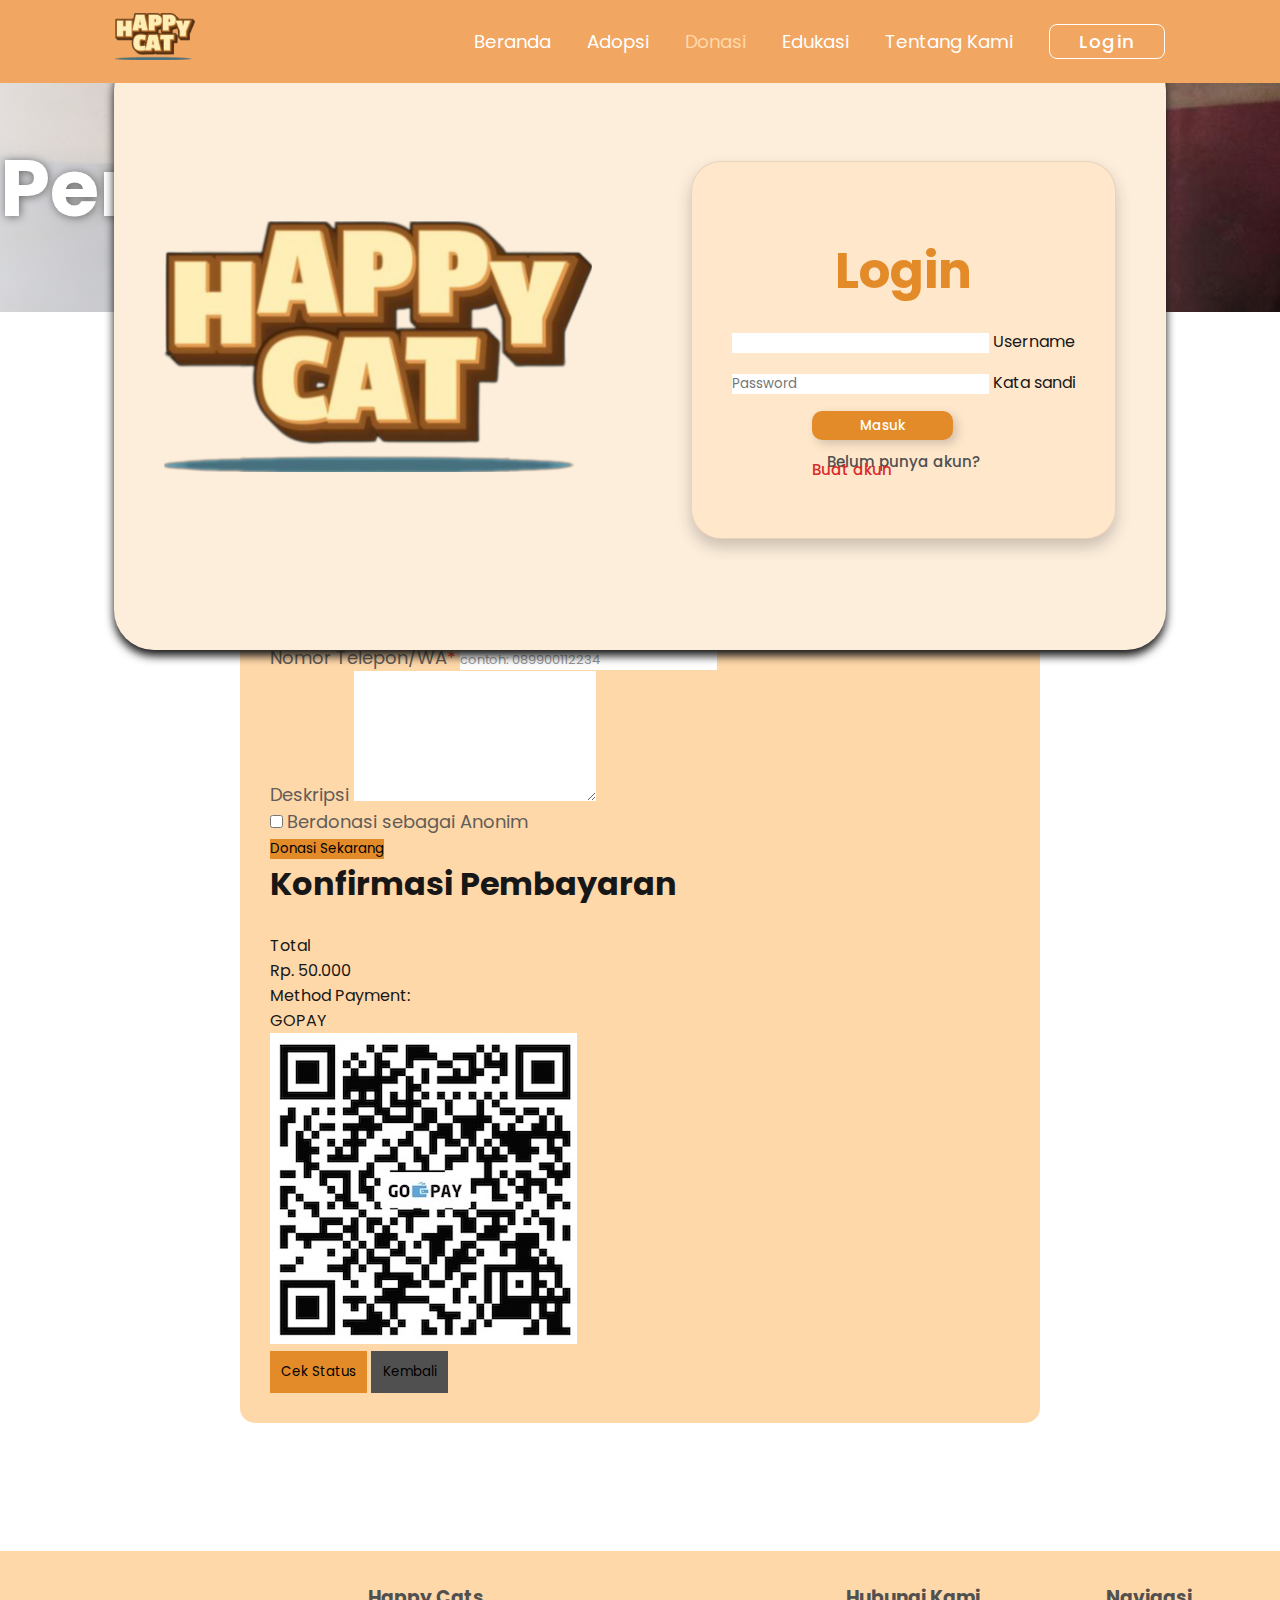
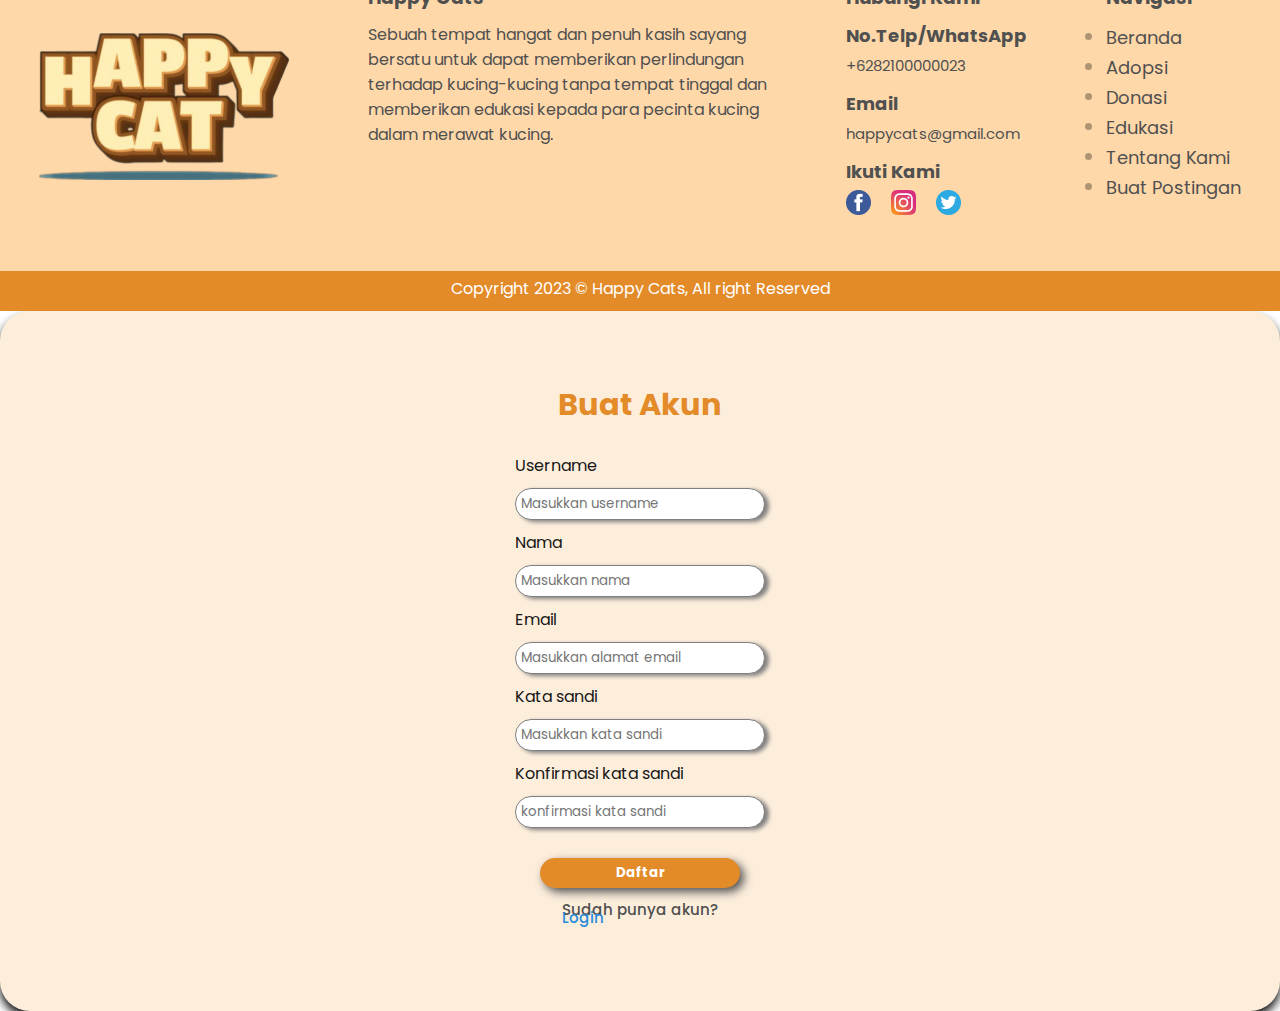
<file: donasi-pembayaran.html>
<!DOCTYPE html>
<html lang="en">
  <head>
    <meta charset="UTF-8" />
    <meta name="viewport" content="width=device-width, initial-scale=1.0" />
    <title>Pembayaran Donasi | Happy Cats</title>
    <link rel="shortcut icon" href="assets/img/logo.png" type="image/x-icon" />

    <link rel="stylesheet" href="css/mycss.css" />
    <link
      href="https://cdn.jsdelivr.net/npm/bootstrap@5.3.2/dist/css/bootstrap.min.css"
      rel="stylesheet"
      integrity="sha384-T3c6CoIi6uLrA9TneNEoa7RxnatzjcDSCmG1MXxSR1GAsXEV/Dwwykc2MPK8M2HN"
      crossorigin="anonymous"
    />
    <!-- Icons -->
    <link
      href="https://unpkg.com/boxicons@2.1.4/css/boxicons.min.css"
      rel="stylesheet"
    />
  </head>
  <body>
    <!-- Navbar -->
    <div class="my-header">
      <a href="home.html" class="my-logo">
        <img src="./assets/img/logo.png" alt="Logo" width="80px" />
      </a>

      <input type="checkbox" id="check" />
      <label for="check" class="burger-menu">
        <i class="bx bx-menu" id="menu-icon"></i>
        <i class="bx bx-x" id="close-icon"></i>
      </label>

      <nav class="my-navbar">
        <a href="index.html" style="--i: 0">Beranda</a>
        <a href="adopsi-kucing.html" style="--i: 1">Adopsi</a>
        <a href="donasi.html" style="--i: 2" class="active">Donasi</a>
        <a href="edukasi.html" style="--i: 3">Edukasi</a>
        <a href="tentang-kami.html" style="--i: 4">Tentang Kami</a>
        <a href=""></a>
        <button
          class="btn-nav"
          data-bs-target="#exampleModalToggle"
          data-bs-toggle="modal"
        >
          Login
        </button>
      </nav>
    </div>

    <!-- Form data donasi -->
    <section id="pembayaran-donasi">
      <div class="banner-img">
        <h1 class="text-center text-light">Pembayaran Donasi</h1>
      </div>

      <div class="container">
        <div class="breadcrumb">
          <nav style="--bs-breadcrumb-divider: '>'" aria-label="breadcrumb">
            <ol class="breadcrumb">
              <li class="breadcrumb-item"><a href="index.html">Beranda</a></li>
              <li class="breadcrumb-item"><a href="donasi.html">Donasi</a></li>
              <li class="breadcrumb-item active" aria-current="page">
                Pembayaran Donasi
              </li>
            </ol>
          </nav>
        </div>

        <!-- Donation Card Confirm -->
        <div class="detail-donatur">
          <h2 class="fw-bold mb-4">Detail Donatur</h2>

          <form action="status-pembayaran.html" method="get" id="donasi">
            <div class="row g-3">
              <div class="col">
                <div class="mb-3">
                  <label for="exampleInputEmail1" class="form-label"
                    >Nama depan<span>*</span></label
                  >
                  <input
                    type="text"
                    class="form-control"
                    id="exampleInputEmail1"
                    placeholder="Masukkan Nama depan Anda"
                  />
                </div>
              </div>
              <div class="col">
                <div class="mb-3">
                  <label for="exampleInputEmail1" class="form-label"
                    >Nama Belakang<span>*</span></label
                  >
                  <input
                    type="text"
                    class="form-control"
                    id="exampleInputEmail1"
                    placeholder="Masukkan Nama depan Anda"
                  />
                </div>
              </div>
            </div>

            <div class="row g-3">
              <div class="col">
                <div class="mb-3">
                  <label for="exampleInputEmail1" class="form-label"
                    >Alamat Email<span>*</span></label
                  >
                  <input
                    type="text"
                    class="form-control"
                    id="exampleInputEmail1"
                    placeholder="contoh: pambudi@gmail.com"
                  />
                </div>
                <div class="mb-3">
                  <label for="exampleInputEmail1" class="form-label"
                    >Nomor Telepon/WA<span>*</span></label
                  >
                  <input
                    type="text"
                    class="form-control"
                    id="exampleInputEmail1"
                    placeholder="contoh: 089900112234"
                  />
                </div>
              </div>
              <div class="col">
                <div class="mb-3">
                  <label for="exampleInputEmail1" class="form-label"
                    >Deskripsi
                  </label>
                  <textarea
                    class="form-control"
                    placeholder=""
                    id="floatingTextarea2"
                    style="height: 130px"
                  ></textarea>
                </div>
              </div>
            </div>
            <div class="row g-3">
              <div class="col">
                <div class="mb-3">
                  <div class="form-check">
                    <input
                      class="form-check-input"
                      type="checkbox"
                      id="checkbox"
                      onclick="anonima()"
                    />
                    <label class="form-check-label" for="flexCheckDefault">
                      Berdonasi sebagai Anonim
                    </label>
                  </div>
                </div>
              </div>
            </div>

            <div class="row">
              <div class="col text-center">
                <div class="d-grid gap-1 pt-4">
                  <button
                    type="button"
                    class="btn text-light fw-semibold"
                    data-bs-toggle="modal"
                    data-bs-target="#staticBackdrop"
                  >
                    Donasi Sekarang
                  </button>

                  <!-- Modal -->
                  <div
                    class="modal fade"
                    id="staticBackdrop"
                    data-bs-backdrop="static"
                    data-bs-keyboard="false"
                    tabindex="-1"
                    aria-labelledby="staticBackdropLabel"
                    aria-hidden="true"
                  >
                    <div class="modal-dialog modal-dialog-centered">
                      <div class="modal-content">
                        <div class="modal-header">
                          <h1
                            class="modal-title fs-5 fw-bold"
                            id="staticBackdropLabel"
                          >
                            Konfirmasi Pembayaran
                          </h1>
                          <button
                            type="button"
                            class="btn-close"
                            data-bs-dismiss="modal"
                            aria-label="Close"
                          ></button>
                        </div>
                        <div class="modal-body text-start">
                          <div class="total">
                            <p>
                              Total <br />
                              <span class="fw-semibold fs-2">Rp. 50.000</span>
                            </p>
                          </div>
                          <hr />
                          <p class="fs-5">
                            Method Payment: <br />
                            <span class="fw-semibold">GOPAY</span>
                          </p>
                          <img
                            class="mx-auto d-block"
                            src="./assets/img/example-qr.jpg"
                            alt=""
                          />
                          <!-- <hr> -->
                        </div>
                        <div class="btn-foot d-grid gap-1 p-5">
                          <a class="d-grid gap-1" href="status-pembayaran.html">
                            <button
                              type="button"
                              class="btn btn-primary status"
                              data-bs-dismiss="modal"
                            >
                              Cek Status
                            </button>
                          </a>
                          <button
                            type="button"
                            class="btn btn-secondary kembali"
                            data-bs-dismiss="modal"
                          >
                            Kembali
                          </button>
                          <!-- <button type="button" class="btn btn-primary">
                            Understood
                          </button> -->
                        </div>
                      </div>
                    </div>
                  </div>
                </div>
              </div>
            </div>
          </form>
        </div>
      </div>

      <!-- Footer -->
      <div class="footers">
        <div class="footer-top">
          <div class="footer-logo">
            <img src="./assets/img/logo.png" alt="" />
          </div>
          <div class="footer-happycats">
            <h3>Happy Cats</h3>
            <hr />
            <p>
              Sebuah tempat hangat dan penuh kasih sayang <br />
              bersatu untuk dapat memberikan perlindungan <br />
              terhadap kucing-kucing tanpa tempat tinggal dan <br />
              memberikan edukasi kepada para pecinta kucing <br />
              dalam merawat kucing.
            </p>
          </div>
          <div class="footer-hubungikami">
            <h3>Hubungi Kami</h3>
            <hr />
            <h5>No.Telp/WhatsApp</h5>
            <p>+6282100000023</p>
            <h5>Email</h5>
            <p>happycats@gmail.com</p>
            <h5>Ikuti Kami</h5>
            <div class="footer-icon">
              <a href="#"
                ><img
                  src="./assets/img/Facebook.png"
                  alt="gambarfacebook"
                  class="facebook"
              /></a>
              <a href="#"
                ><img
                  src="./assets/img/instagram.png"
                  alt="gambarfacebook"
                  class="instagram"
              /></a>
              <a href="#"
                ><img
                  src="./assets/img/Twitter.png"
                  alt="gambarfacebook"
                  class="twitter"
              /></a>
            </div>
          </div>
          <div class="navigasi">
            <h3>Navigasi</h3>
            <hr />
            <ul>
              <li><a href="index.html">Beranda</a></li>
              <li><a href="adopsi-kucing.html">Adopsi</a></li>
              <li><a href="donasi.html">Donasi</a></li>
              <li><a href="edukasi.html">Edukasi</a></li>
              <li><a href="tentang-kami.html">Tentang Kami</a></li>
              <li><a href="buat-postingan.html">Buat Postingan</a></li>
            </ul>
          </div>
        </div>

        <div class="footer-botton">
          <h5>Copyright 2023 &copy; Happy Cats, All right Reserved</h5>
        </div>
      </div>
    </section>

    <!-- Modal -->
    <section id="modal-euy">
      <!-- Login -->
      <div
        class="modal fade"
        id="exampleModalToggle"
        aria-hidden="true"
        aria-labelledby="exampleModalToggleLabel"
        tabindex="-1"
      >
        <div class="modal-dialog modal-dialog-centered">
          <div class="modal-content">
            <div class="modal-body">
              <div class="main-container">
                <div class="close-manual">
                  <button
                    type="button"
                    class="btn-close"
                    data-bs-dismiss="modal"
                    aria-label="Close"
                  ></button>
                </div>
                <div class="grid-login">
                  <div class="login-left text-center">
                    <img src="assets/img/logo.png" alt="" />
                  </div>
                  <div class="login-right">
                    <div class="boorder shadow">
                      <form action="#!">
                        <h4 class="fw-bold pb-3">Login</h4>
                        <div class="form-floating mb-3 mt-5">
                          <input
                            type="text"
                            class="form-control"
                            id="floatingInput"
                            placeholder=""
                          />
                          <label for="floatingInput">Username</label>
                        </div>
                        <div class="form-floating">
                          <input
                            type="password"
                            class="form-control"
                            id="floatingPassword"
                            placeholder="Password"
                          />
                          <label for="floatingPassword">Kata sandi</label>
                        </div>
                        <div class="text-center mt-3">
                          <button class="btn-submit">Masuk</button>
                        </div>

                        <div class="under-form text-center">
                          <hr />
                          <p>Belum punya akun?</p>
                          <div class="regis">
                            <button
                              data-bs-target="#exampleModalToggle2"
                              data-bs-toggle="modal"
                              type="button"
                            >
                              Buat akun
                            </button>
                          </div>
                        </div>
                      </form>
                    </div>
                  </div>
                </div>
              </div>
            </div>
          </div>
        </div>
      </div>

      <!-- Register -->
      <div
        class="modal fade"
        id="exampleModalToggle2"
        aria-hidden="true"
        aria-labelledby="exampleModalToggleLabel2"
        tabindex="-1"
      >
        <div class="modal-dialog modal-dialog-centered">
          <div class="modal-content">
            <div class="modal-body">
              <div class="regis-close-manual">
                <button
                  type="button"
                  class="btn-close"
                  data-bs-dismiss="modal"
                  aria-label="Close"
                ></button>
              </div>
              <div class="registrasi-modal">
                <form action="#!">
                  <h2 class="fs-1 fw-bold mb-4">Buat Akun</h2>
                  <div>
                    <label for="username">Username</label>
                    <input
                      type="text"
                      placeholder="Masukkan username"
                      name="username"
                    />
                  </div>
                  <div>
                    <label for="name">Nama</label>
                    <input
                      type="text"
                      placeholder="Masukkan nama"
                      name="name"
                    />
                  </div>
                  <div>
                    <label for="email">Email</label>
                    <input
                      type="email"
                      placeholder="Masukkan alamat email"
                      name="email"
                    />
                  </div>
                  <div>
                    <label for="password">Kata sandi</label>
                    <input
                      type="password"
                      placeholder="Masukkan kata sandi"
                      name="password"
                    />
                  </div>
                  <div>
                    <label for="confpassword">Konfirmasi kata sandi</label>
                    <input
                      type="password"
                      placeholder="konfirmasi kata sandi"
                      name="confpassword"
                    />
                  </div>
                  <div class="text-center mt-3">
                    <button class="btn-submit">Daftar</button>
                  </div>

                  <div class="under-form text-center">
                    <hr />
                    <p>Sudah punya akun?</p>
                    <div class="regis">
                      <button
                        data-bs-target="#exampleModalToggle"
                        data-bs-toggle="modal"
                        type="button"
                      >
                        Login
                      </button>
                    </div>
                  </div>
                </form>
              </div>
            </div>
          </div>
        </div>
      </div>
    </section>

    <script
      src="https://cdn.jsdelivr.net/npm/bootstrap@5.3.2/dist/js/bootstrap.bundle.min.js"
      integrity="sha384-C6RzsynM9kWDrMNeT87bh95OGNyZPhcTNXj1NW7RuBCsyN/o0jlpcV8Qyq46cDfL"
      crossorigin="anonymous"
    ></script>

    <script src="js/home.js"></script>
  </body>
</html>
</file>
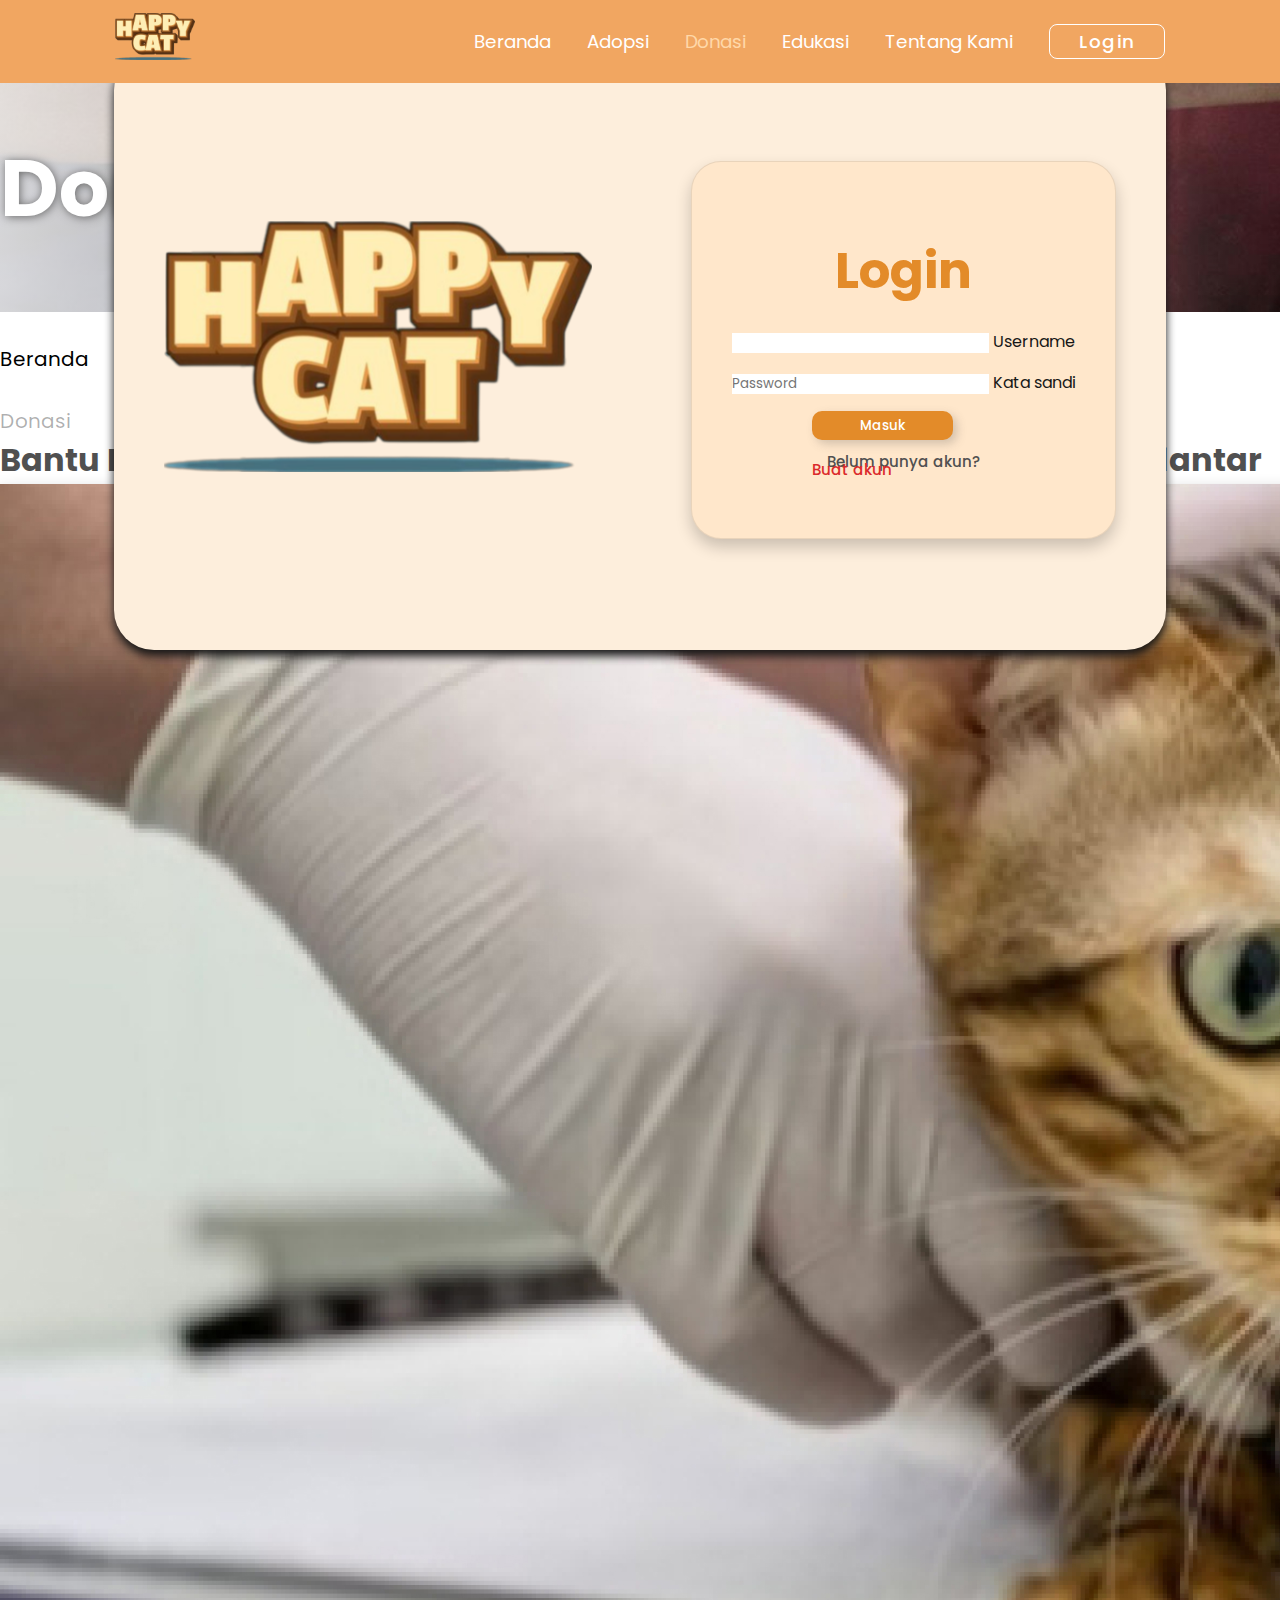
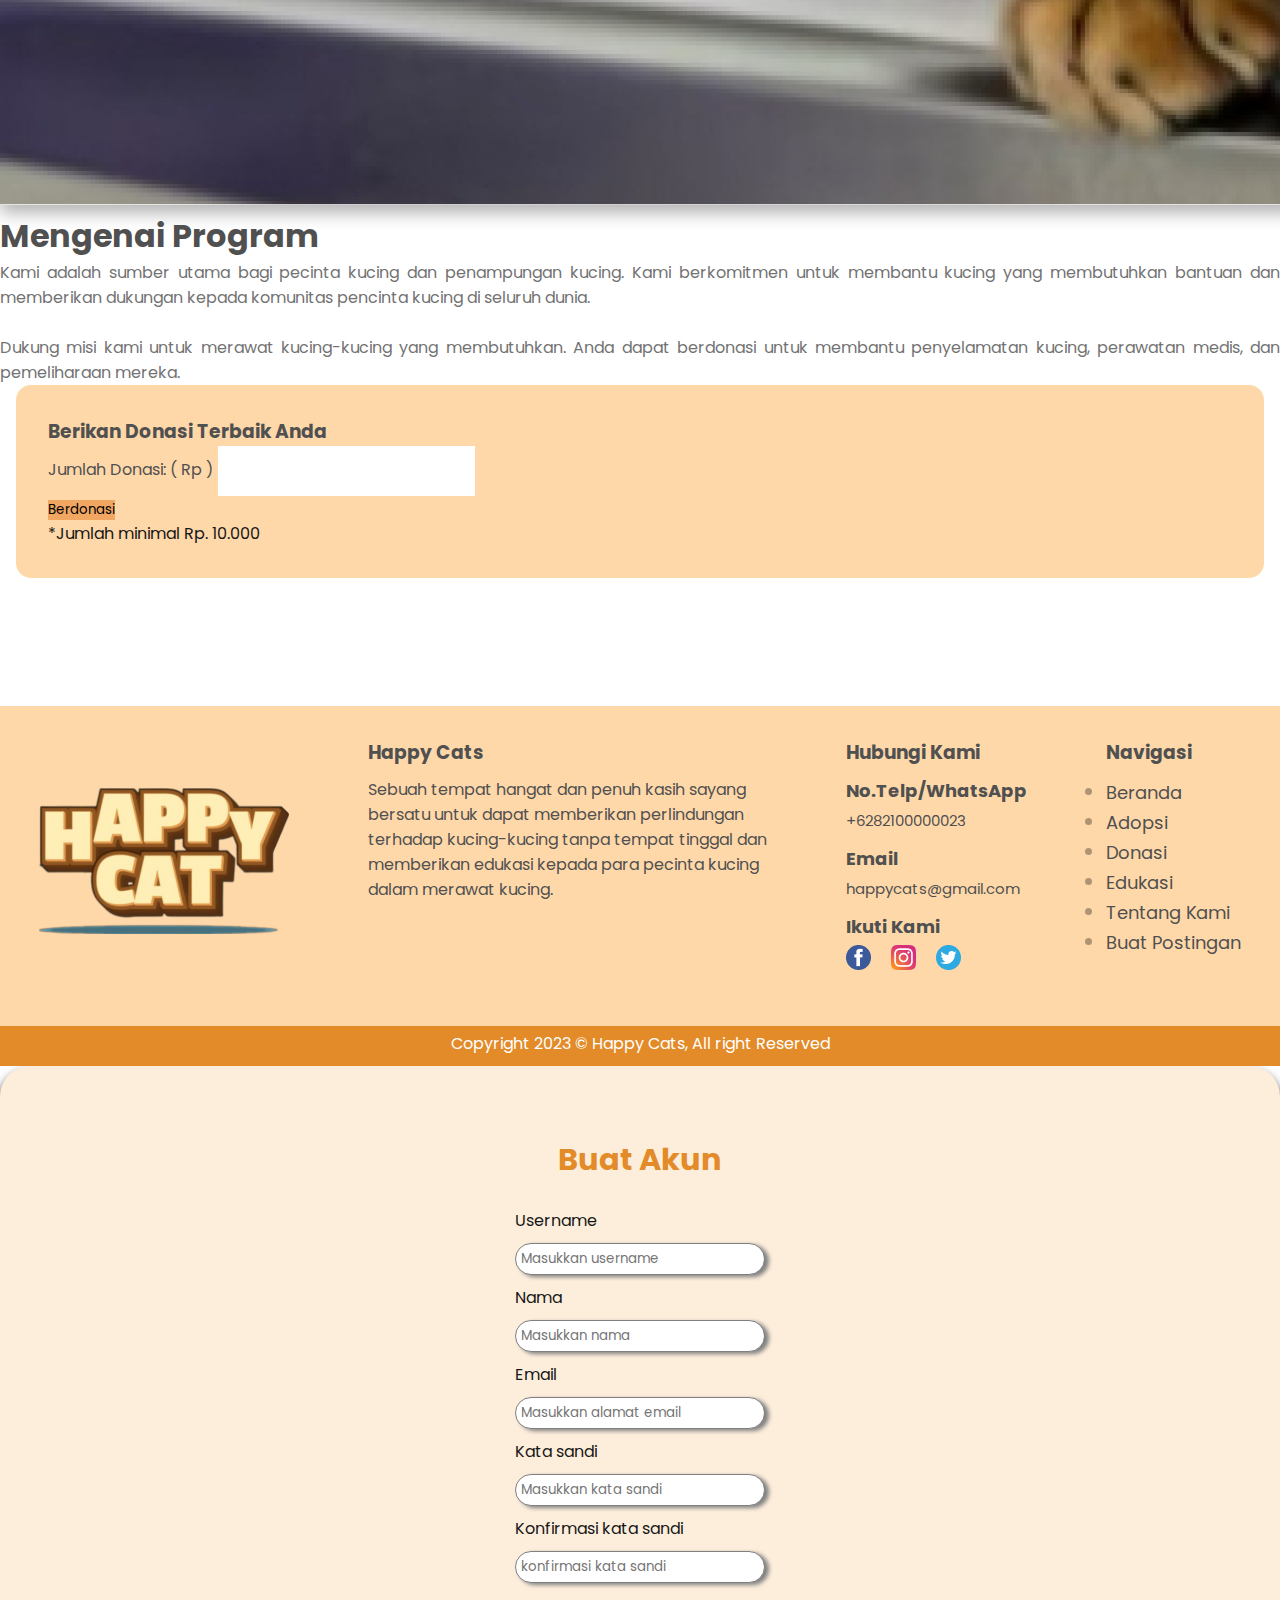
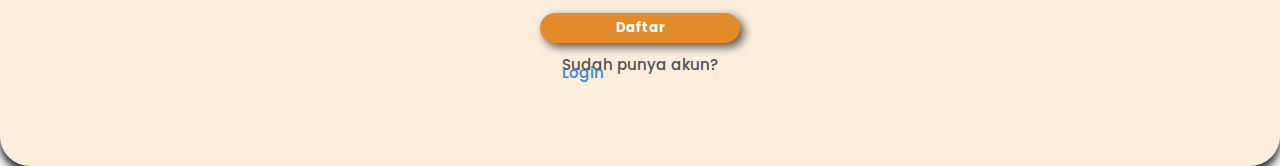
<file: donasi.html>
<!DOCTYPE html>
<html lang="en">
  <head>
    <meta charset="UTF-8" />
    <meta name="viewport" content="width=device-width, initial-scale=1.0" />
    <title>Donasi | Happy Cats</title>
    <link rel="shortcut icon" href="assets/img/logo.png" type="image/x-icon" />

    <link rel="stylesheet" href="css/mycss.css" />
    <link
      href="https://cdn.jsdelivr.net/npm/bootstrap@5.3.2/dist/css/bootstrap.min.css"
      rel="stylesheet"
      integrity="sha384-T3c6CoIi6uLrA9TneNEoa7RxnatzjcDSCmG1MXxSR1GAsXEV/Dwwykc2MPK8M2HN"
      crossorigin="anonymous"
    />
    <!-- Icons -->
    <link
      href="https://unpkg.com/boxicons@2.1.4/css/boxicons.min.css"
      rel="stylesheet"
    />
  </head>
  <body>
    <!-- Navbar -->
    <div class="my-header">
      <a href="home.html" class="my-logo">
        <img src="./assets/img/logo.png" alt="Logo" width="80px" />
      </a>

      <input type="checkbox" id="check" />
      <label for="check" class="burger-menu">
        <i class="bx bx-menu" id="menu-icon"></i>
        <i class="bx bx-x" id="close-icon"></i>
      </label>

      <nav class="my-navbar">
        <a href="index.html" style="--i: 0">Beranda</a>
        <a href="adopsi-kucing.html" style="--i: 1">Adopsi</a>
        <a href="donasi.html" style="--i: 2" class="active">Donasi</a>
        <a href="edukasi.html" style="--i: 3">Edukasi</a>
        <a href="tentang-kami.html" style="--i: 4">Tentang Kami</a>
        <a href=""></a>
        <button
          class="btn-nav"
          data-bs-target="#exampleModalToggle"
          data-bs-toggle="modal"
        >
          Login
        </button>
      </nav>
    </div>

    <!-- Banner Donasi -->
    <section id="donasi">
      <div class="banner-img">
        <h1 class="text-center text-light">Donasi</h1>
      </div>

      <div class="container">
        <div class="breadcrumb">
          <nav style="--bs-breadcrumb-divider: '>'" aria-label="breadcrumb">
            <ol class="breadcrumb">
              <li class="breadcrumb-item"><a href="index.html">Beranda</a></li>
              <li class="breadcrumb-item active" aria-current="page">Donasi</li>
            </ol>
          </nav>
        </div>

        <!-- Program -->
        <div class="row">
          <div class="col-8">
            <div class="program">
              <h1 class="fw-bold fs-2">
                Bantu Program Sterilisasi Kucing Gratis, untuk Mengurangi Kucing
                Terlantar
              </h1>
              <hr />

              <img
                class="img-fluid rounded my-4"
                style="box-shadow: 0 0.5rem 1rem rgba(0, 0, 0, 0.3)"
                src="./assets/img/img-program1.jpg"
                alt=""
              />

              <h1 class="fw-bold fs-2">Mengenai Program</h1>
              <p class="fs-5 mt-3">
                Kami adalah sumber utama bagi pecinta kucing dan penampungan
                kucing. Kami berkomitmen untuk membantu kucing yang membutuhkan
                bantuan dan memberikan dukungan kepada komunitas pencinta kucing
                di seluruh dunia. <br /><br />Dukung misi kami untuk merawat
                kucing-kucing yang membutuhkan. Anda dapat berdonasi untuk
                membantu penyelamatan kucing, perawatan medis, dan pemeliharaan
                mereka.
              </p>
            </div>
          </div>

          <!-- Donasi Card -->
          <div class="col-4">
            <div class="input-donasi sticky-top">
              <h3 class="fw-bold">Berikan Donasi Terbaik Anda</h3>

              <form method="get" action="./donasi-pembayaran.html">
                <label class="fw-semibold mb-1">Jumlah Donasi: ( Rp )</label>
                <input
                  type="number"
                  class="form-control"
                  id="floatingInputValue"
                  required
                />
                <div class="d-grid gap-1 pt-3">
                  <button class="btn fw-semibold fs-5 text-light" type="submit">
                    Berdonasi
                  </button>
                </div>
                <p class="fst-italic opacity-50 mt-1">
                  *Jumlah minimal Rp. 10.000
                </p>
              </form>
            </div>
          </div>
        </div>
      </div>

      <!-- Footer -->
      <div class="footers">
        <div class="footer-top">
          <div class="footer-logo">
            <img src="./assets/img/logo.png" alt="" />
          </div>
          <div class="footer-happycats">
            <h3>Happy Cats</h3>
            <hr />
            <p>
              Sebuah tempat hangat dan penuh kasih sayang <br />
              bersatu untuk dapat memberikan perlindungan <br />
              terhadap kucing-kucing tanpa tempat tinggal dan <br />
              memberikan edukasi kepada para pecinta kucing <br />
              dalam merawat kucing.
            </p>
          </div>
          <div class="footer-hubungikami">
            <h3>Hubungi Kami</h3>
            <hr />
            <h5>No.Telp/WhatsApp</h5>
            <p>+6282100000023</p>
            <h5>Email</h5>
            <p>happycats@gmail.com</p>
            <h5>Ikuti Kami</h5>
            <div class="footer-icon">
              <a href="#"
                ><img
                  src="./assets/img/Facebook.png"
                  alt="gambarfacebook"
                  class="facebook"
              /></a>
              <a href="#"
                ><img
                  src="./assets/img/instagram.png"
                  alt="gambarfacebook"
                  class="instagram"
              /></a>
              <a href="#"
                ><img
                  src="./assets/img/Twitter.png"
                  alt="gambarfacebook"
                  class="twitter"
              /></a>
            </div>
          </div>
          <div class="navigasi">
            <h3>Navigasi</h3>
            <hr />
            <ul>
              <li><a href="index.html">Beranda</a></li>
              <li><a href="adopsi-kucing.html">Adopsi</a></li>
              <li><a href="donasi.html">Donasi</a></li>
              <li><a href="edukasi.html">Edukasi</a></li>
              <li><a href="tentang-kami.html">Tentang Kami</a></li>
              <li><a href="buat-postingan.html">Buat Postingan</a></li>
            </ul>
          </div>
        </div>

        <div class="footer-botton">
          <h5>Copyright 2023 &copy; Happy Cats, All right Reserved</h5>
        </div>
      </div>
    </section>

    <!-- Modal -->
    <section id="modal-euy">
      <!-- Login -->
      <div
        class="modal fade"
        id="exampleModalToggle"
        aria-hidden="true"
        aria-labelledby="exampleModalToggleLabel"
        tabindex="-1"
      >
        <div class="modal-dialog modal-dialog-centered">
          <div class="modal-content">
            <div class="modal-body">
              <div class="main-container">
                <div class="close-manual">
                  <button
                    type="button"
                    class="btn-close"
                    data-bs-dismiss="modal"
                    aria-label="Close"
                  ></button>
                </div>
                <div class="grid-login">
                  <div class="login-left text-center">
                    <img src="assets/img/logo.png" alt="" />
                  </div>
                  <div class="login-right">
                    <div class="boorder shadow">
                      <form action="#!">
                        <h4 class="fw-bold pb-3">Login</h4>
                        <div class="form-floating mb-3 mt-5">
                          <input
                            type="text"
                            class="form-control"
                            id="floatingInput"
                            placeholder=""
                          />
                          <label for="floatingInput">Username</label>
                        </div>
                        <div class="form-floating">
                          <input
                            type="password"
                            class="form-control"
                            id="floatingPassword"
                            placeholder="Password"
                          />
                          <label for="floatingPassword">Kata sandi</label>
                        </div>
                        <div class="text-center mt-3">
                          <button class="btn-submit">Masuk</button>
                        </div>

                        <div class="under-form text-center">
                          <hr />
                          <p>Belum punya akun?</p>
                          <div class="regis">
                            <button
                              data-bs-target="#exampleModalToggle2"
                              data-bs-toggle="modal"
                              type="button"
                            >
                              Buat akun
                            </button>
                          </div>
                        </div>
                      </form>
                    </div>
                  </div>
                </div>
              </div>
            </div>
          </div>
        </div>
      </div>

      <!-- Register -->
      <div
        class="modal fade"
        id="exampleModalToggle2"
        aria-hidden="true"
        aria-labelledby="exampleModalToggleLabel2"
        tabindex="-1"
      >
        <div class="modal-dialog modal-dialog-centered">
          <div class="modal-content">
            <div class="modal-body">
              <div class="regis-close-manual">
                <button
                  type="button"
                  class="btn-close"
                  data-bs-dismiss="modal"
                  aria-label="Close"
                ></button>
              </div>
              <div class="registrasi-modal">
                <form action="#!">
                  <h2 class="fs-1 fw-bold mb-4">Buat Akun</h2>
                  <div>
                    <label for="username">Username</label>
                    <input
                      type="text"
                      placeholder="Masukkan username"
                      name="username"
                    />
                  </div>
                  <div>
                    <label for="name">Nama</label>
                    <input
                      type="text"
                      placeholder="Masukkan nama"
                      name="name"
                    />
                  </div>
                  <div>
                    <label for="email">Email</label>
                    <input
                      type="email"
                      placeholder="Masukkan alamat email"
                      name="email"
                    />
                  </div>
                  <div>
                    <label for="password">Kata sandi</label>
                    <input
                      type="password"
                      placeholder="Masukkan kata sandi"
                      name="password"
                    />
                  </div>
                  <div>
                    <label for="confpassword">Konfirmasi kata sandi</label>
                    <input
                      type="password"
                      placeholder="konfirmasi kata sandi"
                      name="confpassword"
                    />
                  </div>
                  <div class="text-center mt-3">
                    <button class="btn-submit">Daftar</button>
                  </div>

                  <div class="under-form text-center">
                    <hr />
                    <p>Sudah punya akun?</p>
                    <div class="regis">
                      <button
                        data-bs-target="#exampleModalToggle"
                        data-bs-toggle="modal"
                        type="button"
                      >
                        Login
                      </button>
                    </div>
                  </div>
                </form>
              </div>
            </div>
          </div>
        </div>
      </div>
    </section>

    <script
      src="https://cdn.jsdelivr.net/npm/bootstrap@5.3.2/dist/js/bootstrap.bundle.min.js"
      integrity="sha384-C6RzsynM9kWDrMNeT87bh95OGNyZPhcTNXj1NW7RuBCsyN/o0jlpcV8Qyq46cDfL"
      crossorigin="anonymous"
    ></script>
  </body>
</html>
</file>
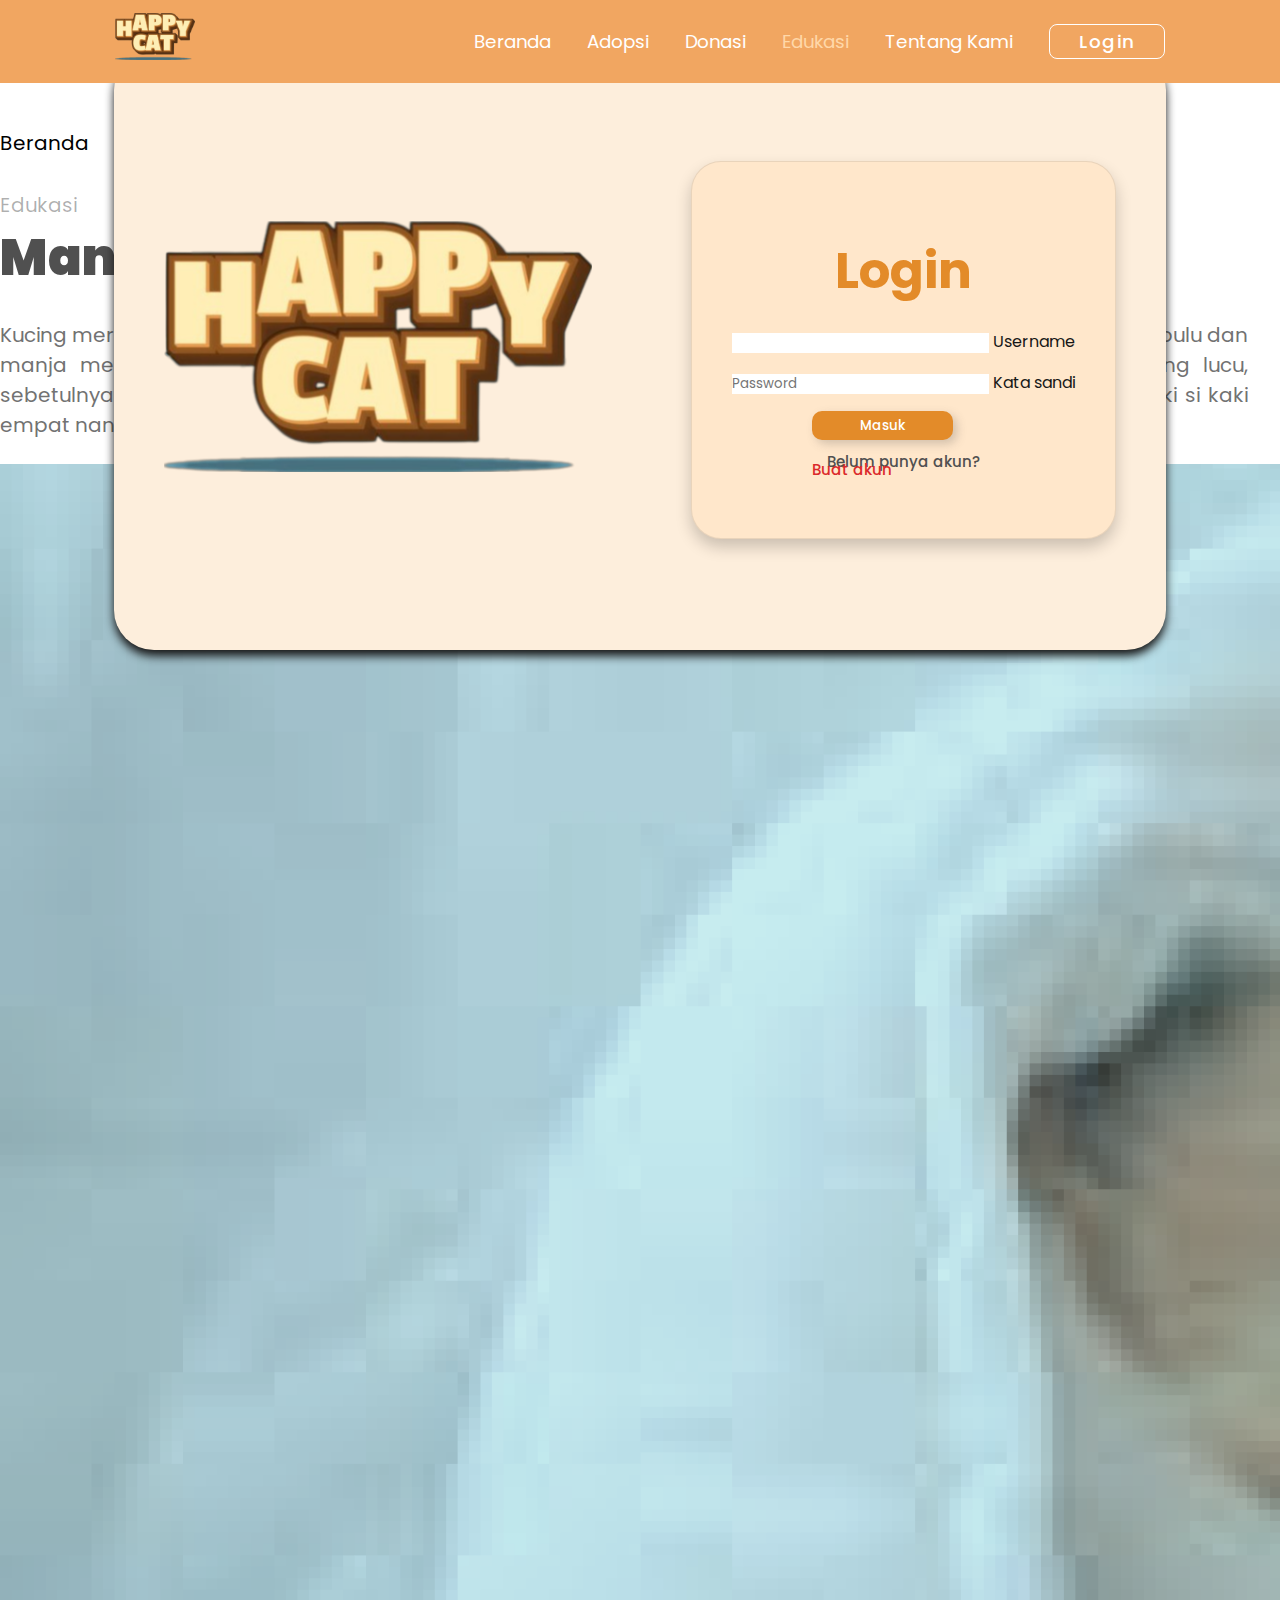
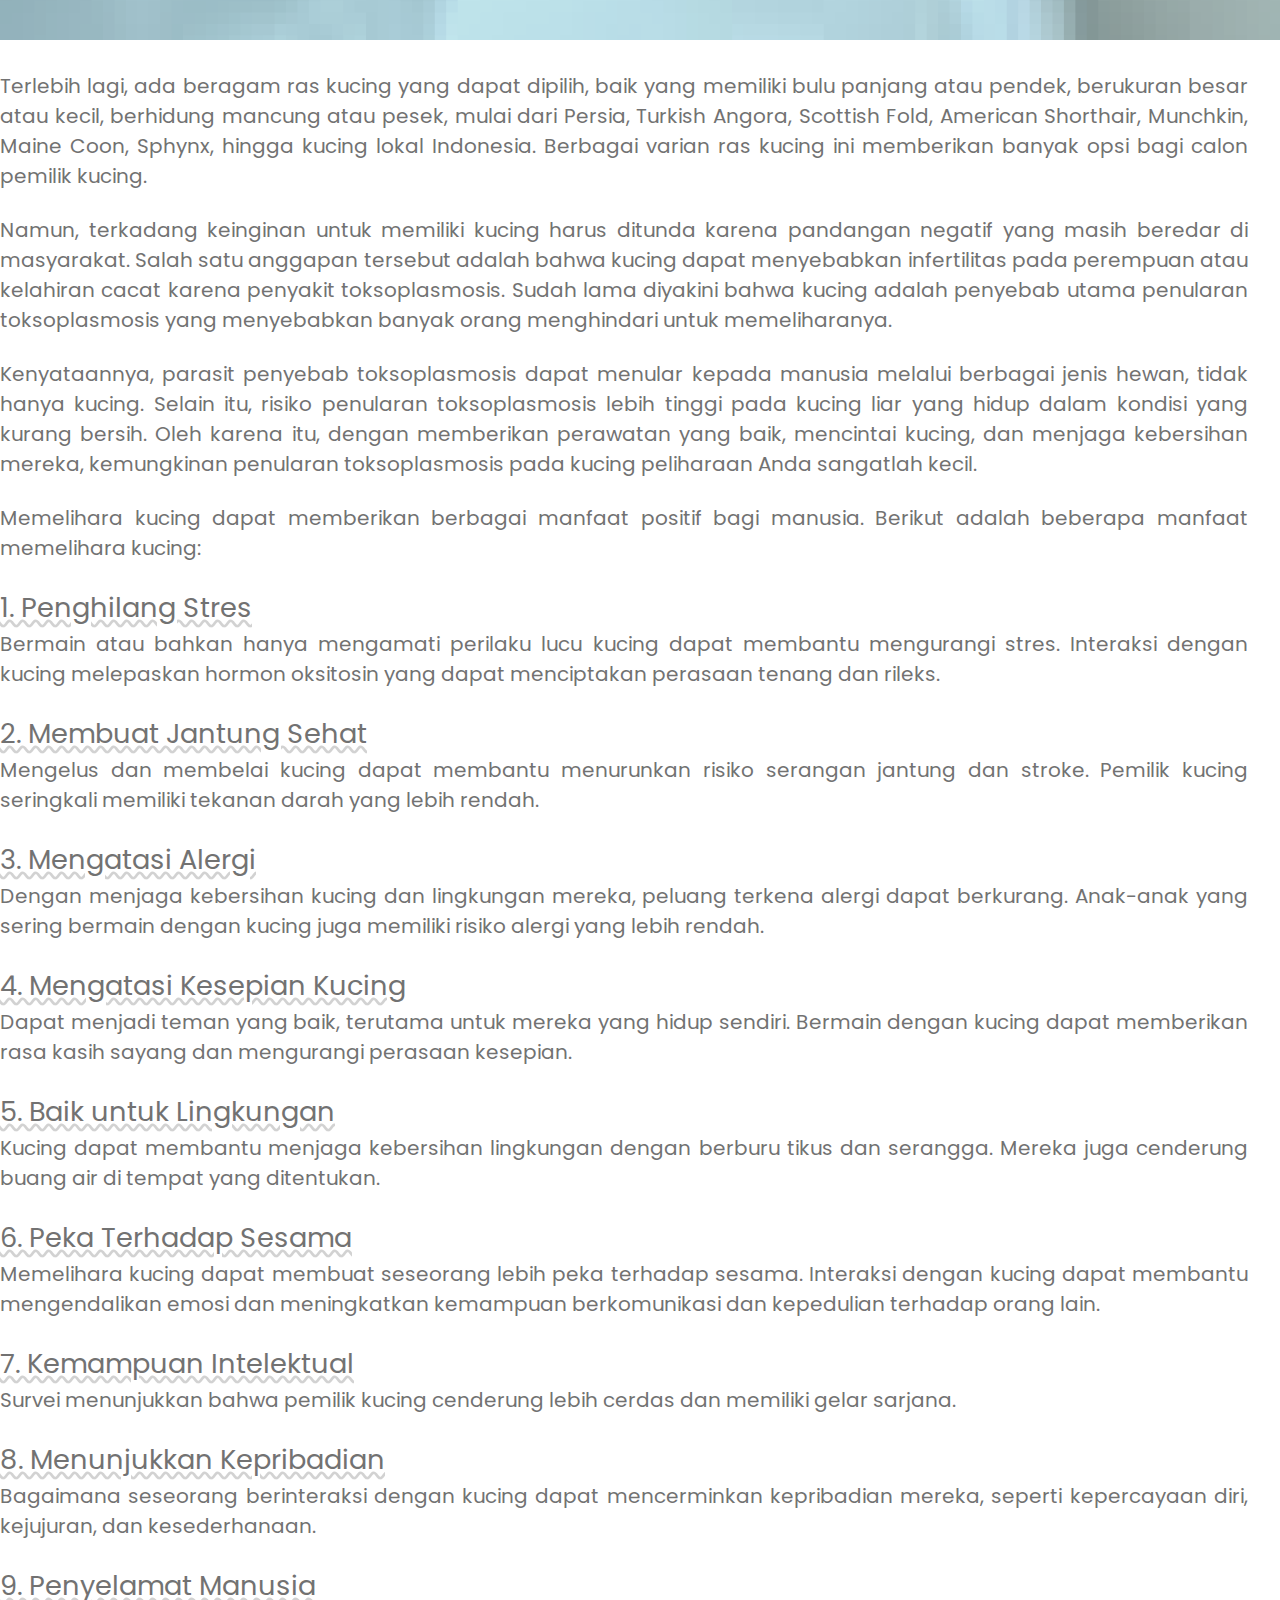
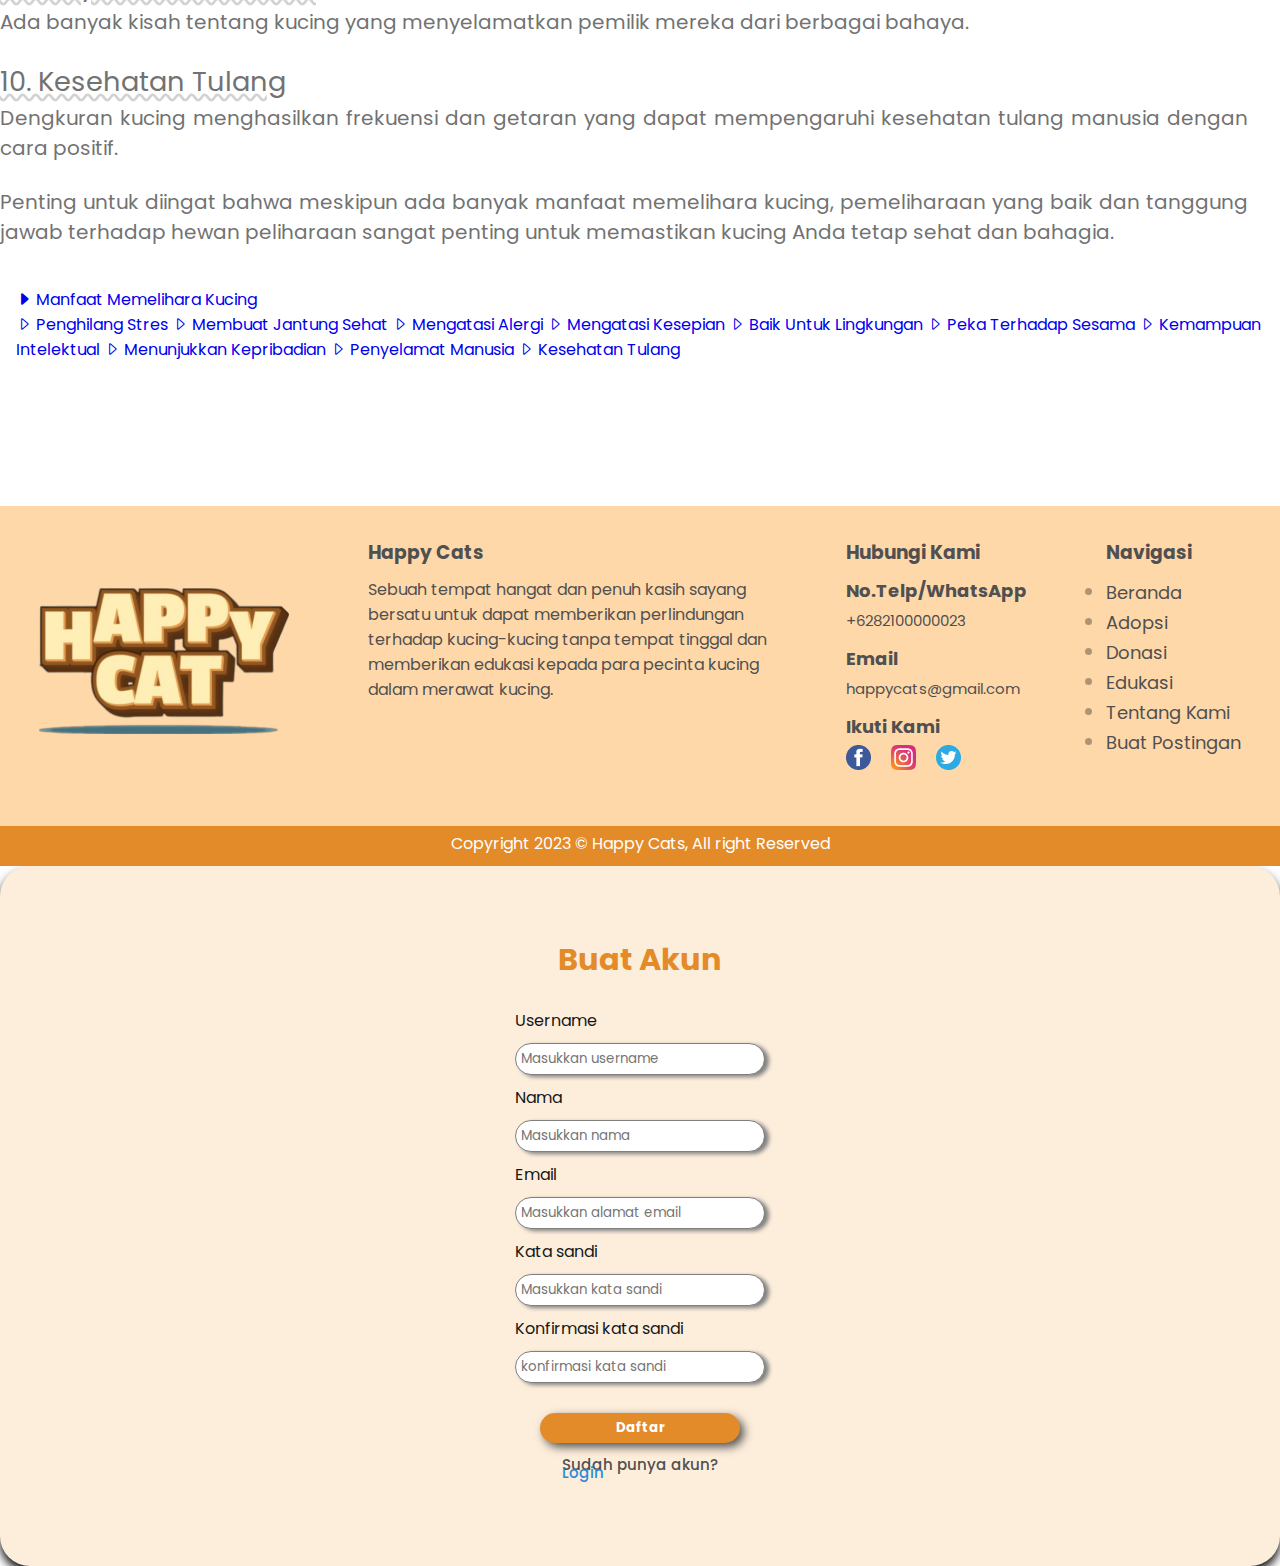
<file: edukasi.html>
<!DOCTYPE html>
<html lang="en">
  <head>
    <meta charset="UTF-8" />
    <meta name="viewport" content="width=device-width, initial-scale=1.0" />
    <title>Edukasi | Happy Cats</title>

    <link rel="stylesheet" href="css/mycss.css" />
    <link
      href="https://cdn.jsdelivr.net/npm/bootstrap@5.3.2/dist/css/bootstrap.min.css"
      rel="stylesheet"
      integrity="sha384-T3c6CoIi6uLrA9TneNEoa7RxnatzjcDSCmG1MXxSR1GAsXEV/Dwwykc2MPK8M2HN"
      crossorigin="anonymous"
    />
    <!-- Icons -->
    <link
      href="https://unpkg.com/boxicons@2.1.4/css/boxicons.min.css"
      rel="stylesheet"
    />
    <link
      rel="stylesheet"
      href="https://cdn.jsdelivr.net/npm/bootstrap-icons@1.11.1/font/bootstrap-icons.css"
    />
  </head>
  <body>
    <!-- Navbar -->
    <div class="my-header">
      <a href="home.html" class="my-logo">
        <img src="./assets/img/logo.png" alt="Logo" width="80px" />
      </a>

      <input type="checkbox" id="check" />
      <label for="check" class="burger-menu">
        <i class="bx bx-menu" id="menu-icon"></i>
        <i class="bx bx-x" id="close-icon"></i>
      </label>

      <nav class="my-navbar">
        <a href="index.html" style="--i: 0">Beranda</a>
        <a href="adopsi-kucing.html" style="--i: 1">Adopsi</a>
        <a href="donasi.html" style="--i: 2">Donasi</a>
        <a href="edukasi.html" style="--i: 3" class="active">Edukasi</a>
        <a href="tentang-kami.html" style="--i: 4">Tentang Kami</a>
        <a href=""></a>
        <button
          class="btn-nav"
          data-bs-target="#exampleModalToggle"
          data-bs-toggle="modal"
        >
          Login
        </button>
      </nav>
    </div>

    <!-- Edukasi -->
    <section id="edukasi">
      <div class="container">
        <div class="breadcrumb">
          <nav style="--bs-breadcrumb-divider: '>'" aria-label="breadcrumb">
            <ol class="breadcrumb">
              <li class="breadcrumb-item">
                <a href="index.html">Beranda</a>
              </li>
              <li class="breadcrumb-item active" aria-current="page">
                Edukasi
              </li>
            </ol>
          </nav>
        </div>
        <div class="row">
          <div class="col">
            <div class="content">
              <!-- Content -->
              <div
                data-bs-spy="scroll"
                data-bs-target="#navbar-example3"
                data-bs-smooth-scroll="true"
                class="scrollspy-example-2"
                tabindex="0"
              >
                <div class="judul">
                  <h1>Manfaat Memelihara Kucing</h1>
                  <!-- <p>18 Oktober 2023</p> -->
                  <hr />
                </div>

                <div class="isi">
                  <div id="item-1">
                    <p>
                      Kucing merupakan salah satu hewan peliharaan paling
                      populer di dunia selain anjing. Bentuknya yang mungil
                      berbulu dan manja membuat banyak orang gemas dan ingin
                      memelihara kucing. Namun lepas dari tampilannya yang lucu,
                      sebetulnya ada banyak sekali manfaat memelihara kucing
                      bagi manusia yang bisa jadi pertimbangan memiliki si kaki
                      empat nan imut ini.
                    </p>
                    <img
                      src="assets/img/Mamfaat-Memelihara-Kucing.png"
                      class="img-fluid rounded-3 shadow"
                      alt=""
                    />
                    <p>
                      Terlebih lagi, ada beragam ras kucing yang dapat dipilih,
                      baik yang memiliki bulu panjang atau pendek, berukuran
                      besar atau kecil, berhidung mancung atau pesek, mulai dari
                      Persia, Turkish Angora, Scottish Fold, American Shorthair,
                      Munchkin, Maine Coon, Sphynx, hingga kucing lokal
                      Indonesia. Berbagai varian ras kucing ini memberikan
                      banyak opsi bagi calon pemilik kucing.
                    </p>
                    <p>
                      Namun, terkadang keinginan untuk memiliki kucing harus
                      ditunda karena pandangan negatif yang masih beredar di
                      masyarakat. Salah satu anggapan tersebut adalah bahwa
                      kucing dapat menyebabkan infertilitas pada perempuan atau
                      kelahiran cacat karena penyakit toksoplasmosis. Sudah lama
                      diyakini bahwa kucing adalah penyebab utama penularan
                      toksoplasmosis yang menyebabkan banyak orang menghindari
                      untuk memeliharanya.
                    </p>
                    <p>
                      Kenyataannya, parasit penyebab toksoplasmosis dapat
                      menular kepada manusia melalui berbagai jenis hewan, tidak
                      hanya kucing. Selain itu, risiko penularan toksoplasmosis
                      lebih tinggi pada kucing liar yang hidup dalam kondisi
                      yang kurang bersih. Oleh karena itu, dengan memberikan
                      perawatan yang baik, mencintai kucing, dan menjaga
                      kebersihan mereka, kemungkinan penularan toksoplasmosis
                      pada kucing peliharaan Anda sangatlah kecil.
                    </p>
                    <p>
                      Memelihara kucing dapat memberikan berbagai manfaat
                      positif bagi manusia. Berikut adalah beberapa manfaat
                      memelihara kucing:
                    </p>
                  </div>
                  <p id="item-1-1">
                    <span class="fw-semibold fs-4">1. Penghilang Stres </span>
                    <br />
                    Bermain atau bahkan hanya mengamati perilaku lucu kucing
                    dapat membantu mengurangi stres. Interaksi dengan kucing
                    melepaskan hormon oksitosin yang dapat menciptakan perasaan
                    tenang dan rileks.
                  </p>
                  <p id="item-1-2">
                    <span class="fw-semibold fs-4"
                      >2. Membuat Jantung Sehat</span
                    >
                    <br />
                    Mengelus dan membelai kucing dapat membantu menurunkan
                    risiko serangan jantung dan stroke. Pemilik kucing
                    seringkali memiliki tekanan darah yang lebih rendah.
                  </p>
                  <p id="item-1-3">
                    <span class="fw-semibold fs-4">3. Mengatasi Alergi </span>
                    <br />
                    Dengan menjaga kebersihan kucing dan lingkungan mereka,
                    peluang terkena alergi dapat berkurang. Anak-anak yang
                    sering bermain dengan kucing juga memiliki risiko alergi
                    yang lebih rendah.
                  </p>
                  <p id="item-1-4">
                    <span class="fw-semibold fs-4"
                      >4. Mengatasi Kesepian Kucing
                    </span>
                    <br />
                    Dapat menjadi teman yang baik, terutama untuk mereka yang
                    hidup sendiri. Bermain dengan kucing dapat memberikan rasa
                    kasih sayang dan mengurangi perasaan kesepian.
                  </p>
                  <p id="item-1-5">
                    <span class="fw-semibold fs-4"
                      >5. Baik untuk Lingkungan
                    </span>
                    <br />
                    Kucing dapat membantu menjaga kebersihan lingkungan dengan
                    berburu tikus dan serangga. Mereka juga cenderung buang air
                    di tempat yang ditentukan.
                  </p>
                  <p id="item-1-6">
                    <span class="fw-semibold fs-4"
                      >6. Peka Terhadap Sesama
                    </span>
                    <br />
                    Memelihara kucing dapat membuat seseorang lebih peka
                    terhadap sesama. Interaksi dengan kucing dapat membantu
                    mengendalikan emosi dan meningkatkan kemampuan berkomunikasi
                    dan kepedulian terhadap orang lain.
                  </p>
                  <p id="item-1-7">
                    <span class="fw-semibold fs-4"
                      >7. Kemampuan Intelektual
                    </span>
                    <br />
                    Survei menunjukkan bahwa pemilik kucing cenderung lebih
                    cerdas dan memiliki gelar sarjana.
                  </p>
                  <p id="item-1-8">
                    <span class="fw-semibold fs-4"
                      >8. Menunjukkan Kepribadian
                    </span>
                    <br />
                    Bagaimana seseorang berinteraksi dengan kucing dapat
                    mencerminkan kepribadian mereka, seperti kepercayaan diri,
                    kejujuran, dan kesederhanaan.
                  </p>
                  <p id="item-1-9">
                    <span class="fw-semibold fs-4">9. Penyelamat Manusia</span>
                    <br />
                    Ada banyak kisah tentang kucing yang menyelamatkan pemilik
                    mereka dari berbagai bahaya.
                  </p>
                  <p id="item-1-10">
                    <span class="fw-semibold fs-4">10. Kesehatan Tulang </span>
                    <br />
                    Dengkuran kucing menghasilkan frekuensi dan getaran yang
                    dapat mempengaruhi kesehatan tulang manusia dengan cara
                    positif.
                  </p>
                  <p>
                    Penting untuk diingat bahwa meskipun ada banyak manfaat
                    memelihara kucing, pemeliharaan yang baik dan tanggung jawab
                    terhadap hewan peliharaan sangat penting untuk memastikan
                    kucing Anda tetap sehat dan bahagia.
                  </p>
                </div>
              </div>
            </div>
          </div>
          <div class="col-3">
            <div class="tes sticky-top">
              <div class="spynavbar shadow">
                <nav
                  id="navbar-example3"
                  class="h-100 flex-column align-items-stretch"
                >
                  <nav class="nav nav-pills flex-column">
                    <a class="nav-link" href="#item-1"
                      ><i class="bi bi-caret-right-fill"></i> Manfaat Memelihara
                      Kucing</a
                    >
                    <nav class="nav nav-pills flex-column">
                      <a class="nav-link ms-3 my-1" href="#item-1-1"
                        ><i class="bi bi-caret-right"></i> Penghilang Stres</a
                      >
                      <a class="nav-link ms-3 my-1" href="#item-1-2"
                        ><i class="bi bi-caret-right"></i> Membuat Jantung
                        Sehat</a
                      >
                      <a class="nav-link ms-3 my-1" href="#item-1-3"
                        ><i class="bi bi-caret-right"></i> Mengatasi Alergi</a
                      >
                      <a class="nav-link ms-3 my-1" href="#item-1-4"
                        ><i class="bi bi-caret-right"></i> Mengatasi Kesepian</a
                      >
                      <a class="nav-link ms-3 my-1" href="#item-1-5"
                        ><i class="bi bi-caret-right"></i> Baik Untuk
                        Lingkungan</a
                      >
                      <a class="nav-link ms-3 my-1" href="#item-1-6"
                        ><i class="bi bi-caret-right"></i> Peka Terhadap
                        Sesama</a
                      >
                      <a class="nav-link ms-3 my-1" href="#item-1-7"
                        ><i class="bi bi-caret-right"></i> Kemampuan
                        Intelektual</a
                      >
                      <a class="nav-link ms-3 my-1" href="#item-1-8"
                        ><i class="bi bi-caret-right"></i> Menunjukkan
                        Kepribadian</a
                      >
                      <a class="nav-link ms-3 my-1" href="#item-1-9"
                        ><i class="bi bi-caret-right"></i> Penyelamat Manusia</a
                      >
                      <a class="nav-link ms-3 my-1" href="#item-1-10"
                        ><i class="bi bi-caret-right"></i> Kesehatan Tulang</a
                      >
                    </nav>
                  </nav>
                </nav>
              </div>
            </div>
          </div>
          <!-- <div class="col-3"></div> -->
        </div>
      </div>

      <!-- Footer -->
      <div class="footers">
        <div class="footer-top">
          <div class="footer-logo">
            <img src="./assets/img/logo.png" alt="" />
          </div>
          <div class="footer-happycats">
            <h3>Happy Cats</h3>
            <hr />
            <p>
              Sebuah tempat hangat dan penuh kasih sayang <br />
              bersatu untuk dapat memberikan perlindungan <br />
              terhadap kucing-kucing tanpa tempat tinggal dan <br />
              memberikan edukasi kepada para pecinta kucing <br />
              dalam merawat kucing.
            </p>
          </div>
          <div class="footer-hubungikami">
            <h3>Hubungi Kami</h3>
            <hr />
            <h5>No.Telp/WhatsApp</h5>
            <p>+6282100000023</p>
            <h5>Email</h5>
            <p>happycats@gmail.com</p>
            <h5>Ikuti Kami</h5>
            <div class="footer-icon">
              <a href="#"
                ><img
                  src="./assets/img/Facebook.png"
                  alt="gambarfacebook"
                  class="facebook"
              /></a>
              <a href="#"
                ><img
                  src="./assets/img/instagram.png"
                  alt="gambarfacebook"
                  class="instagram"
              /></a>
              <a href="#"
                ><img
                  src="./assets/img/Twitter.png"
                  alt="gambarfacebook"
                  class="twitter"
              /></a>
            </div>
          </div>
          <div class="navigasi">
            <h3>Navigasi</h3>
            <hr />
            <ul>
              <li><a href="index.html">Beranda</a></li>
              <li><a href="adopsi-kucing.html">Adopsi</a></li>
              <li><a href="donasi.html">Donasi</a></li>
              <li><a href="edukasi.html">Edukasi</a></li>
              <li><a href="tentang-kami.html">Tentang Kami</a></li>
              <li><a href="buat-postingan.html">Buat Postingan</a></li>
            </ul>
          </div>
        </div>

        <div class="footer-botton">
          <h5>Copyright 2023 &copy; Happy Cats, All right Reserved</h5>
        </div>
      </div>
    </section>

    <!-- Modal -->
    <section id="modal-euy">
      <!-- Login -->
      <div
        class="modal fade"
        id="exampleModalToggle"
        aria-hidden="true"
        aria-labelledby="exampleModalToggleLabel"
        tabindex="-1"
      >
        <div class="modal-dialog modal-dialog-centered">
          <div class="modal-content">
            <div class="modal-body">
              <div class="main-container">
                <div class="close-manual">
                  <button
                    type="button"
                    class="btn-close"
                    data-bs-dismiss="modal"
                    aria-label="Close"
                  ></button>
                </div>
                <div class="grid-login">
                  <div class="login-left text-center">
                    <img src="/assets/img/logo.png" alt="" />
                  </div>
                  <div class="login-right">
                    <div class="boorder shadow">
                      <form action="#!">
                        <h4 class="fw-bold pb-3">Login</h4>
                        <div class="form-floating mb-3 mt-5">
                          <input
                            type="text"
                            class="form-control"
                            id="floatingInput"
                            placeholder=""
                          />
                          <label for="floatingInput">Username</label>
                        </div>
                        <div class="form-floating">
                          <input
                            type="password"
                            class="form-control"
                            id="floatingPassword"
                            placeholder="Password"
                          />
                          <label for="floatingPassword">Kata sandi</label>
                        </div>
                        <div class="text-center mt-3">
                          <button class="btn-submit">Masuk</button>
                        </div>

                        <div class="under-form text-center">
                          <hr />
                          <p>Belum punya akun?</p>
                          <div class="regis">
                            <button
                              data-bs-target="#exampleModalToggle2"
                              data-bs-toggle="modal"
                              type="button"
                            >
                              Buat akun
                            </button>
                          </div>
                        </div>
                      </form>
                    </div>
                  </div>
                </div>
              </div>
            </div>
          </div>
        </div>
      </div>

      <!-- Register -->
      <div
        class="modal fade"
        id="exampleModalToggle2"
        aria-hidden="true"
        aria-labelledby="exampleModalToggleLabel2"
        tabindex="-1"
      >
        <div class="modal-dialog modal-dialog-centered">
          <div class="modal-content">
            <div class="modal-body">
              <div class="regis-close-manual">
                <button
                  type="button"
                  class="btn-close"
                  data-bs-dismiss="modal"
                  aria-label="Close"
                ></button>
              </div>
              <div class="registrasi-modal">
                <form action="#!">
                  <h2 class="fs-1 fw-bold mb-4">Buat Akun</h2>
                  <div>
                    <label for="username">Username</label>
                    <input
                      type="text"
                      placeholder="Masukkan username"
                      name="username"
                    />
                  </div>
                  <div>
                    <label for="name">Nama</label>
                    <input
                      type="text"
                      placeholder="Masukkan nama"
                      name="name"
                    />
                  </div>
                  <div>
                    <label for="email">Email</label>
                    <input
                      type="email"
                      placeholder="Masukkan alamat email"
                      name="email"
                    />
                  </div>
                  <div>
                    <label for="password">Kata sandi</label>
                    <input
                      type="password"
                      placeholder="Masukkan kata sandi"
                      name="password"
                    />
                  </div>
                  <div>
                    <label for="confpassword">Konfirmasi kata sandi</label>
                    <input
                      type="password"
                      placeholder="konfirmasi kata sandi"
                      name="confpassword"
                    />
                  </div>
                  <div class="text-center mt-3">
                    <button class="btn-submit">Daftar</button>
                  </div>

                  <div class="under-form text-center">
                    <hr />
                    <p>Sudah punya akun?</p>
                    <div class="regis">
                      <button
                        data-bs-target="#exampleModalToggle"
                        data-bs-toggle="modal"
                        type="button"
                      >
                        Login
                      </button>
                    </div>
                  </div>
                </form>
              </div>
            </div>
          </div>
        </div>
      </div>
    </section>

    <script
      src="https://cdn.jsdelivr.net/npm/bootstrap@5.3.2/dist/js/bootstrap.bundle.min.js"
      integrity="sha384-C6RzsynM9kWDrMNeT87bh95OGNyZPhcTNXj1NW7RuBCsyN/o0jlpcV8Qyq46cDfL"
      crossorigin="anonymous"
    ></script>
  </body>
</html>
</file>
<file: css/mycss.css>
@import url("https://fonts.googleapis.com/css2?family=Poppins:wght@300;400;500;600;700;800&display=swap");

* {
  margin: 0;
  padding: 0;
  box-sizing: border-box;
  border: none;
  outline: none;
  scroll-behavior: smooth;
  font-family: "Poppins", sans-serif;
  text-decoration: none !important;
}

hr {
  color: rgba(0, 0, 0, 0.5) !important;
}

#temukan-kucing {
  margin-top: 10rem;
}

#temukan-kucing li a {
  color: #000;
  font-size: 20px;
}

#temukan-kucing li {
  color: #00000050;
  font-size: 20px;
}

#temukan-kucing .judul h1 {
  color: #505050;
}

#temukan-kucing .judul span {
  font-size: 20px;
  font-weight: normal;
}

.search-filter {
  background-color: #f1a661;
}

.search-filter input::placeholder {
  font-size: 13px;
  font-style: italic;
}

.search-filter .kategori,
.kota {
  margin-left: -1rem;
}

.search-filter button {
  background-color: rgb(249, 249, 249);
  color: #505050;
}

.search-filter button:hover {
  background-color: #ffd8a9;
  transition: 0.2s;
}

.search-filter button:focus {
  border: 1px solid #fff !important;
}

.search-filter button:active {
  background-color: #fff0df !important;
  transition: 0.1s;
}

.konten-adopsi .side-kucing {
  background-color: #f1a661;
}

.side-kucing hr {
  border: 1px solid #fff;
}

.side-kucing h2 {
  font-size: 1.7rem;
}

#temukan-kucing .isi-artikel {
  background-color: #fff;
}

.isi-artikel p {
  font-size: 12px;
}

.isi-artikel span {
  color: #505050;
  font-size: 10px;
}

.isi-artikel hr {
  border: 1px solid #000000;
  /* margin-bottom: -0.1rem; */
}

.side-kucing p {
  color: #fff;
  font-weight: 100;
}

.side-kucing .post a {
  color: #505050;
  background-color: #fff;
  transition: 0.2s;
}

.side-kucing .post a:hover {
  background-color: #dedede;
  transition: 0.2s;
  box-shadow: 2px 2px 5px rgba(0, 0, 0, 0.1);
}

.side-kucing img {
  height: 100% !important;
}

.side-kucing .isi-artikel {
  margin-top: 0.8rem !important;
  box-shadow: 2px 2px 2px rgba(0, 0, 0, 0.1);
}

.artikel-foot a:hover {
  text-decoration: underline !important;
}

.side-kucing .isi-artikel:hover {
  box-shadow: 2px 2px 12px rgba(42, 42, 42, 0.3);
  transition: 0.1s;
}

.side-kucing .isi-artikel:active {
  background-color: rgb(246, 246, 246) !important;
  /* transition: 0.1s; */
}

.card-footer {
  background-color: #ffd8a9 !important;
  padding: 1rem 0 0 0 !important;
}

#detail-kucing .card-footer-detail {
  background-color: #ffd8a9 !important;
  padding: 0.8rem 2rem !important;
  box-shadow: 2px 2px 12px rgba(42, 42, 42, 0.3);
  border-radius: 15px;
}

/* .card-footer-detail .nama-user {
  font-size: 21px;
} */

.card-footer-detail img {
  height: 3.5rem;
  border: 1px solid rgb(86, 86, 86);
  box-shadow: 2px 2px 12px rgba(42, 42, 42, 0.4);
}

.card-footer img {
  height: 3rem;
  border: 1px solid rgb(86, 86, 86);
  box-shadow: 2px 2px 12px rgba(42, 42, 42, 0.4);
}

.show-kucing .card-body {
  background-color: #ffd8a9;
  color: #505050;
  padding: 1rem 2.5rem;
}

.card-footer img {
  margin-left: 1.5rem;
}

.card-footer .user-acc {
  margin-left: -0.2rem;
}

.show-kucing .card-body p {
  font-size: 14px;
}

.show-kucing .card {
  border: none;
  box-shadow: 2px 2px 12px rgba(42, 42, 42, 0.4);
  transition: 0.1s;
}

.show-kucing .card:hover {
  box-shadow: 2px 2px 12px rgba(42, 42, 42, 0.5);
  transition: 0.1s;
}

.show-kucing .cats-row {
  margin-top: 0.5rem;
}

.cats-row h2 {
  color: #3d3d3d;
}

.cats-row p {
  color: #505050;
}

#detail-kucing {
  margin-top: 10rem;
}

#detail-kucing li a {
  color: #000;
  font-size: 20px;
}

#detail-kucing li {
  color: #00000050;
  font-size: 20px;
}

.tes.sticky-top {
  top: 6rem;
  z-index: 1;
}

.kucing-lainnya .text-end a {
  font-size: 20px;
  color: #505050;
}

.kucing-lainnya .text-end a:hover {
  text-decoration: underline !important;
}

.carousel-indicators button.img-thumbnail {
  width: 80px;
}

.carousel-indicators button.img-thumbnail:not(.active) {
  opacity: 0.7;
}

.carousel-indicators {
  position: static !important;
}

.carousel .carousel-indicators {
  max-height: 70%;
  margin: 0 auto;
}

.carousel-indicators .small-img {
  /* top: 50%;
  right: 50%; */
  transform: translate(0, -50%);
  margin-top: 3rem;
}

/* .carousel-indicators .small-img {
  background-color: red !important;
} */

#detail-kucing .judul h1 {
  color: #505050;
  font-size: 3rem;
  margin-top: -1rem;
}

#detail-kucing .data-info p {
  margin: -0.8rem 0;
  color: #505050;
}

.data-info #more {
  display: none;
}

#readmore {
  border: none;
  background-color: #fff;
  color: #f1a661;
  font-size: 18px;
}

.info-2 table td {
  border: none;
  padding: 0;
}

.info-2 .table tr td {
  color: #505050;
}

.data-info .card-footer {
  padding: 1rem 2rem;
  border-radius: 10px !important;
  box-shadow: 1px 1px 12px rgba(42, 42, 42, 0.2);
}

.data-info .card-footer img {
  margin-left: -0.5rem;
}

.data-info .card-footer .user-acc {
  margin-left: -2rem;
  margin-top: 1rem;
}

.user-acc p {
  color: #3d3d3d;
}

.user-acc .nama-user {
  font-size: 21px;
}

.user-acc .lokasi {
  margin-top: 0.3rem !important;
  font-size: 15px !important;
}

.card-footer .detail-user {
  margin-top: 0.5rem !important;
}

#detail-kucing .detail-user {
  font-size: 14px;
}

#detail-kucing .card-body {
  padding: 1rem 1.5rem;
}

#detail-kucing .card-footer {
  padding: 1rem 0 0 0 !important;
}

.adopsi-card {
  box-shadow: 2px 2px 12px rgba(42, 42, 42, 0.3);
}

.adopsi-card h3 {
  font-size: 20px;
  font-weight: 600;
}

.adopsi-card {
  background-color: #ffd8a9;
  padding: 1.5rem;
  border-radius: 10px;
}

.adopsi-card .report {
  text-align: end;
  padding-top: 0.5rem;
  margin-bottom: -0.5rem;
}

.report button {
  color: #505050;
  background-color: transparent;
}

#detail-kucing .kirim {
  background-color: #e38b29;
  color: #fff;
}

#detail-kucing .kembali {
  background-color: #9d9d9d;
  color: #fff;
}

.data-info .desc {
  font-size: 16px;
}

.info-2 table {
  font-size: 16px;
}

/* .text-start h4 {
  font-weight: bold;
} */

@import url("https://fonts.googleapis.com/css2?family=Poppins:wght@300;400;500;600;700;800&display=swap");
:root {
  --primary-text: #171717;
  --second-text: #505050;
  --primary: #ffff;
  --bgc: #e38b29;
  --second-bgc: #f1a661;
  --main-color: #ffd8a9;
  --second-color: #fdeedc;
}

body {
  /* font-family: "Poppins", sans-serif; */
  background-color: var(--primary);
  color: var(--primary-text);
  font-family: "Poppins", sans-serif;
}

.my-header {
  position: fixed;
  top: 0;
  left: 0;
  width: 100%;
  padding: 0.8rem 9%;
  background: var(--second-bgc);
  /* background: rgba(0, 0, 0, 0.1);
  backdrop-filter: blur(50px); */
  display: flex;
  justify-content: space-between;
  align-items: center;
  z-index: 100;
}

.my-logo {
  font-size: 1.6rem;
  color: var(--primary);
  font-weight: 600;
  cursor: default;
  text-decoration: none;
}

.my-logo:hover {
  color: var(--bgc);
  text-shadow: 0 0 1rem var(--main-color);
  transition: 0.5s ease;
}

.my-navbar a {
  font-size: 1.15rem;
  color: var(--primary);
  margin-left: 2rem;
  text-decoration: none;
  border: none;
  transition: 0.1s;
  outline: none;
}

.my-navbar a:hover,
.my-navbar a.active {
  color: var(--main-color);
  transition: 0.1s;
}

.my-navbar .active {
  color: #fdeedc;
}

#check {
  display: none;
}

.btn-nav {
  display: inline-block;
  border: 1px solid #fff;
  padding: 0.2rem 1.8rem;
  background: transparent;
  border-radius: 0.5rem;
  cursor: pointer;
  font-size: 1.15rem;
  color: var(--primary);
  letter-spacing: 0.1rem;
  font-weight: 500;
  transition: 0.1s;
}

.btn-nav:hover {
  box-shadow: none;
  background: #ffffff;
  color: #505050;
  box-shadow: 0 0.5rem 1rem rgba(255, 255, 255, 0.2);
  transition: 0.2s;
}

/* Profile Dropdown Style  */
.prof-dropdown {
  position: relative;
  width: fit-content;
}

.prof-dropdown-btn {
  background-color: var(--second-bgc);
  color: var(--primary);
  font-weight: 500;
}

.prof-img {
  width: 1.8rem;
  height: 1.8rem;
  border-radius: 50%;
}

.prof-droplist {
  position: absolute;
  top: 100%;
  width: auto;
  right: 8%;
  background-color: var(--second-bgc);
  border-radius: 10px;
  box-shadow: 1px 1px 10px rgba(1, 1, 3, 0.3);
  max-height: 0;
  overflow: hidden;
  transition: max-height 0.5s;
}
.prof-droplist.active {
  max-height: 500px;
}

.prof-droplist-item {
  padding: 0.5rem 0 0.5rem 1rem;
  list-style: none;
}

.prof-droplist-item a {
  display: flex;
  align-items: center;
  text-decoration: none;
  font-size: 1rem;
  font-weight: 400;
  color: var(--primary);
  margin: -0.8rem 1rem 0.6rem -2rem;
  /* margin-right: 1rem; */
}

.prof-droplist-item a i {
  margin-right: 0.8rem;
  font-size: 1.1rem;
  width: 2rem;
  height: 2rem;
  background-color: var(--primary);
  color: var(--bgc);
  line-height: 2rem;
  text-align: center;
  border-radius: 50%;
}
.prof-droplist-item a i:hover {
  background-color: var(--bgc);
  color: var(--primary);
}

.burger-menu {
  /* position: absolute;
  right: 5%; */
  font-size: 2.8rem;
  color: var(--primary);
  cursor: pointer;
  display: none;
}

/* BREAKOUT POINTS */
@media (max-width: 1200px) {
  html {
    font-size: 75%;
  }
}

@media (max-width: 992px) {
  .my-header {
    padding: 1.2rem 5%;
  }
}

@media (max-width: 768px) {
  /* html {
    font-size: 62.5%;
  } */
  .burger-menu {
    display: inline-flex;
  }

  #check:checked ~ .burger-menu #menu-icon {
    display: none;
  }

  .burger-menu #close-icon {
    display: none;
  }
  #check:checked ~ .burger-menu #close-icon {
    display: block;
  }
  .my-navbar {
    position: absolute;
    top: 100%;
    left: 0;
    width: 100%;
    padding: 0 5%;
    height: 0;
    background: var(--second-bgc);
    border-top: 0.1rem solid rgba(0, 0, 0, 0.2);
    box-shadow: 0 0.5rem 1rem rgba(0, 0, 0, 0.2);
    overflow: hidden;
    transition: 0.5s ease;
  }

  #check:checked ~ .my-navbar {
    height: 22rem;
  }
  .my-navbar a {
    display: block;
    font-size: 1.1rem;
    margin: 1.5rem 0;
    text-align: center;
    transform: translateY(-50px);
    opacity: 0;
    transition: 0.5s ease;
  }

  #check:checked ~ .my-navbar a {
    transform: translateY(0);
    opacity: 1;
    transition-delay: calc(0.12s * var(--i));
  }
}

.banner-img {
  background-image: linear-gradient(
      to right,
      rgba(253, 253, 253, 0.829),
      rgba(255, 255, 255, 0)
    ),
    url("../assets/img/banner-donasi.jpg");
  /* background-size: cover; */
  padding: 5% 0;
  margin-top: 4rem;
  background-size: cover;
  background-position: center;
  color: var(--primary);
}

.banner-img h1 {
  /* padding-top: 4rem; */
  font-size: 5rem;
  font-weight: bold;
  text-shadow: 1px 1px 10px rgb(105, 105, 105);
}

#donasi li a {
  color: #000;
  font-size: 20px;
}

#donasi li {
  color: #00000050;
  font-size: 20px;
  margin-top: 2rem;
}

#donasi .program h1 {
  color: #505050;
}

#donasi .program p {
  color: #505050;
  opacity: 80%;
  text-align: justify;
}

input::-webkit-outer-spin-button,
input::-webkit-inner-spin-button {
  -webkit-appearance: none;
  margin: 0;
}

input[type="number"] {
  -moz-appearance: textfield;
}

.input-donasi input {
  height: 50px;
}

.input-donasi {
  padding: 2rem;
  margin: auto 1rem;
  background-color: var(--main-color);
  border-radius: 15px;
}

.input-donasi h3 {
  color: #505050;
}

.input-donasi label {
  color: #505050;
}

.input-donasi.sticky-top {
  top: 6rem;
  z-index: 1;
}

.input-donasi button {
  background-color: #f1a661;
}

.input-donasi button:hover {
  background-color: #e38b29;
}

.input-donasi button:focus {
  border: 1px solid #f1a661 !important;
}

.input-donasi button:active {
  background-color: #f1a661 !important;
  transition: 0.1s;
}

#pembayaran-donasi li a {
  color: #000;
  font-size: 20px;
}

#pembayaran-donasi li {
  color: #00000050;
  font-size: 20px;
  margin-top: 2rem;
}

#pembayaran-donasi .container {
  padding: 0 15rem;
}

.detail-donatur {
  background-color: #ffd8a9;
  border-radius: 15px;
  padding: 30px;
}

.detail-donatur h2 {
  color: #505050;
}

.detail-donatur label {
  font-size: 18px;
  color: #505050;
  opacity: 90%;
}

.detail-donatur input::placeholder {
  color: #505050;
  opacity: 60%;
  font-size: 13px;
}

.detail-donatur label span {
  color: red;
}

.detail-donatur button {
  background-color: #e38b29;
}

.detail-donatur button:hover {
  background-color: #f1a661;
}

.btn-foot button {
  padding: 0.7rem !important;
}

.btn-foot .status {
  background-color: #e38b29;
  border: none;
}

.btn-foot .kembali {
  background-color: #505050;
  border: none;
}

.btn-foot .kembali:hover {
  background-color: #949494;
}

.footers {
  display: flex;
  flex-direction: column;
  align-items: center;
  width: 100%;
  left: 0;
  bottom: 0;
  margin-top: 8rem;
}

.footer-top {
  height: 250px;
  width: 100%;
  background-color: #ffd8a9;
  display: flex;
  grid-template-columns: repeat(4, 1fr);
  justify-content: space-around;
  padding-top: 2rem;
  padding-bottom: 18rem;
}

.footer-logo img {
  width: 250px;
  height: auto;
  margin-top: 20%;
}

.footers h3 {
  margin-bottom: 10px;
}

.footers h5 {
  margin-bottom: 5px;
}

.footers p {
  margin-bottom: 5px;
}

.footers .navigasi ul li {
  /* margin-left: 30px; */
  margin: 0 !important;
}

.footers .footer-botton {
  display: flex;
  justify-content: center;
  align-items: center;
  background-color: #e38b29;
  width: 100%;
  height: 40px;
  color: #ffff;
}

.footer-happycats h3 {
  font-weight: bold;
  color: #505050;
}

.footer-happycats p {
  color: #505050;
}

.footer-hubungikami h3 {
  font-weight: bold;
  color: #505050;
}

.footer-hubungikami p,
.footer-hubungikami h5 {
  color: #505050;
}

.footer-hubungikami p {
  margin-bottom: 0.8rem;
  font-size: 15px;
}

.footer-hubungikami h5 {
  font-size: 18px;
}

.footer-icon a {
  margin-right: 1rem;
}

.navigasi h3 {
  font-weight: bold;
  color: #505050;
}

.navigasi ul li a {
  font-size: 18px !important;
  color: #505050 !important;
  transition: 0.1s !important;
}

.navigasi ul li a:hover {
  color: #888888 !important;
  transition: 0.1s !important;
}

.footer-botton h5 {
  color: #fff;
  font-weight: 400;
  font-size: 16px;
}

.main-container {
  width: 1200px;
  margin: 0 auto;
  height: 300px;
  display: flex;
  justify-content: center;
  min-height: 100vh;
  position: absolute;
  top: 50%;
  right: 50%;
  transform: translate(50%, -50%);
}

#modal-euy .modal {
  --bs-modal-bg: none !important;
  --bs-modal-border-color: none !important;
}

.grid-login {
  display: grid;
  grid-template-columns: 1fr 1fr;
  align-items: center;
  height: 600px;
  width: 1052px;
  background-color: #fdeedc;
  box-shadow: 0 6px 10px;
  border-radius: 40px;
  margin: 50px;
}

/* Image */
.login-left {
  margin-left: 50px;
}
.login-left img {
  width: 90%;
}

/* Form */
.login-right {
  display: flex;
  align-items: center;
  justify-content: center;
}

.login-right .boorder {
  padding: 3.5rem 7.5rem;
  background-color: #ffe7cb;
  border: 1px solid #50505020;
  box-shadow: 0 0.5rem 1rem rgba(0, 0, 0, 0.2) !important;
  border-radius: 30px;
}

.login-right form .form-floating {
  margin: 1rem -5rem !important;
}

.login-right form h4 {
  font-size: 50px;
  margin: 15px 0;
  color: #e38b29;
  text-align: center;
  margin-bottom: 20px;
}

.modal-body .under-form p {
  font-size: 15px;
  font-weight: 500;
  color: #505050;
}

.close-manual {
  position: absolute;
  left: 100%;
  transform: translate(-8rem, 5rem);
}

.regis-close-manual {
  position: absolute;
  left: 100%;
  transform: translate(-5rem, 2rem);
}

/* Button */
.login-right .btn-submit {
  background-color: #e38b29;
  box-shadow: 4px 4px 10px #50505040;
  padding: 0.3rem 3rem;
  border-radius: 10px;
  font-weight: 500;
  color: white;
  cursor: pointer;
}

.login-right button.btn-submit:hover {
  background-color: #e89d46;
  transition: 0.1s;
  color: #fff !important;
}
.login-right p {
  font-size: 10px;
  text-align: center;
  margin-top: 10px;
  color: #e38b29;
}
.login-right p span {
  color: blue;
}
.login-right a:hover {
  background-color: #e38b29;
}

.login-right .regis button {
  background-color: transparent !important;
  font-size: 15px;
  font-weight: 500;
  color: #db2a2a;
}

.registrasi-modal .regis button {
  background-color: transparent !important;
  font-size: 15px;
  font-weight: 500;
  color: #2a8bdb;
}

.login-right .regis {
  margin-top: -1rem;
}

.registrasi-modal .regis {
  margin-top: -1rem;
}

.login-right .btn-submit:hover {
  color: rgb(192, 181, 181) !important;
}

.login-right .regis button:hover {
  color: rgb(255, 106, 106);
  text-decoration: underline !important;
}

.registrasi-modal .regis button:hover {
  color: #4b9bdd;
  text-decoration: underline !important;
}

.registrasi-modal form {
  display: flex;
  flex-direction: column;
  align-items: center;
  justify-content: center;
  background-color: #fdeedc;
  box-shadow: 0 6px 10px;
  border-radius: 30px;
  /* width: 400px; */
  height: 700px;
  /* margin-top: 50px; */
}

.registrasi-modal h2 {
  font-size: 1.9rem;
  margin: 15px 0;
  color: #e38b29;
  text-align: center;
  margin-top: -10px;
  margin-bottom: 20px;
}
.registrasi-modal label {
  display: inline-block;
  font-size: 16px;
  font-weight: 600px;
  padding: 5px;
}
.registrasi-modal input {
  display: grid;
  width: 250px;
  margin: 5px;
  border: none;
  outline: none;
  border-radius: 20px;
  padding: 5px;
  border: 1px solid grey;
  box-shadow: 4px 2px 4px gray;
}

/* Button */
.registrasi-modal .btn-submit {
  width: 200px;
  border-radius: 20px;
  border: none;
  outline: none;
  background-color: #e38b29;
  box-shadow: 4px 4px 10px #505050;
  height: 30px;
  font-weight: bold;
  color: white;
  cursor: pointer;
  margin-top: 25px;
}
.registrasi-modal .btn-submit:hover {
  /* background-color: rgb(196, 55, 4); */
}

.registrasi-modal p {
  margin-top: 10px;
}
.registrasi-modal p a {
  font-size: 10px;
  text-align: center;
  color: #e38b29;
}
.registrasi-modal a:hover {
  color: #f1a661;
}

.registrasi-modal .login {
  background-color: transparent;
  font-size: 18px !important;
}

/* Responsive */
@media screen and (max-width: 1200px) {
  .main-container {
    width: 98%;
  }
}

/* #status .container {
  padding: 0 15rem;
} */

#status {
  margin-top: 5rem;
}

.status-pembayaran {
  /* background-color: #ffd8a9; */
  border-radius: 15px;
  padding: 30px;
}

.greetings {
  margin-top: 5rem;
}

.greetings i {
  font-size: 4.5rem;
}

.greetings h1 {
  color: #4caf50;
  font-weight: bold;
}

.greetings p:nth-child(3) {
  color: #4caf50;
  font-size: 2rem;
}

.greetings p:nth-child(4) {
  color: #4caf50;
  font-size: 2rem;
  margin-top: -2rem;
}

.greetings a:nth-child(5) {
  background-color: #e38b29;
  border-radius: 30px;
  font-size: 1.3rem;
  color: #fff;
  font-weight: 500;
  box-shadow: 2px 2px 8px rgba(0, 0, 0, 0.4);
}

.greetings a:nth-child(5):hover {
  background-color: #e89d46;
}

#tentang-kami .title-tentang-kami {
  color: #e89d46;
  font-size: 70px;
  font-weight: bold;
}

#tentang-kami .content-tentang-kami {
  font-size: 25px;
  color: #505050;
  font-weight: normal;
}

#tentang-kami .program-tentangkami ul li p {
  margin: auto;
  font-size: 20px !important;
  color: #505050;
}

.visimisi .title {
  font-weight: bold;
  font-size: 70px;
  color: #e38b29;
}

.visimisi .card {
  padding: 3rem !important;
  border: none;
}

.visimisi .title-visi {
  font-size: 50px;
  text-align: center;
}

#edukasi {
  margin-top: 8rem;
}

#edukasi li a {
  color: #000;
  font-size: 20px;
}

#edukasi li {
  color: #00000050;
  font-size: 20px;
  margin-top: 2rem;
}

.spynavbar .nav-pills {
  --bs-nav-pills-link-active-bg: #f1a661;
  --bs-nav-pills-link-active-color: #fff;
  --bs-nav-link-color: rgb(108, 117, 125);
  --bs-nav-link-hover-color: black;
}

.spynavbar {
  border-radius: 15px;
  padding: 1rem;
  /* background-color: #ffd8a9; */
}

#edukasi .isi p {
  font-size: 20px;
  margin: 1.5rem 0;
  opacity: 80%;
  color: #505050;
}

#edukasi .isi span {
  font-size: 1.7rem !important;
  text-decoration: underline !important;
  text-decoration-color: #50505050 !important ;
  text-decoration-style: wavy !important;
}

#edukasi .judul h1 {
  font-weight: 900;
  font-size: 50px;
  color: #505050;
}

#edukasi .content {
  margin-right: 2rem;
  text-align: justify;
}

#registrasi {
  background-color: #ffd8a9;
  padding-top: 3rem;
  /* padding: 5rem; */
  width: 1042px;
  height: 745px;
  margin: 100px auto;
  background-color: var(--main-color);
  box-shadow: 0 20px 40px rgba(0, 0, 0, 0.2);
  border-radius: 40px;
  margin-top: 10rem;
}

#registrasi p {
  font-family: "Gill Sans", "Gill Sans MT", Calibri, "Trebuchet MS", sans-serif;
  font-weight: bold;
  color: #eaae6e;
  font-size: 50px;
  line-height: 30px;
  text-align: center;
  margin-bottom: 35px;
}

#registrasi .row {
  display: flex;
  justify-content: center;
  width: none !important;
  margin: 30px;
  padding: 20px;
  background-color: var(--main-color);
}

#registrasi .column {
  width: 353px;
  height: 528px;
  /* box-shadow: 2px 12px 18px rgba(0, 0, 0, 0.2); */
  align-items: center;
  /* justify-content: center; */
  display: flex;
  flex-direction: column;
  margin: 0px 40px;
}

#registrasi input[type="text"],
#registrasi textarea {
  color: #0000006b;
  font-size: 18px;
  width: 353px;
  height: 39px;
  padding: 12px;
  border-radius: 20px;
  box-sizing: border-box;
  box-shadow: 0 4px 0 rgba(0, 0, 0, 0.2);
  margin-top: 2px;
  margin-bottom: 10px;
  resize: vertical;
}

#registrasi select {
  width: 353px;
  height: 40px;
  border-radius: 20px;
  padding: 0 12px;
  color: #0000006b;
  font-size: 18px;
  box-sizing: border-box;
  box-shadow: 0 4px 0 rgba(0, 0, 0, 0.2);
  margin-top: 2px;
  margin-bottom: 10px;
  resize: vertical;
}

#registrasi input[type="submit"] {
  height: 44px;
  width: 210px;
  margin-top: 20px;
  margin-left: 4.5rem;
  font-size: 20px;
  background-color: #e38b29;
  color: #fff;
  border-radius: 40px;
  box-shadow: 0 7px 6px rgba(0, 0, 0, 0.3);
  cursor: pointer;
}

#registrasi input[type="text"][value="Felicia"],
#registrasi input[type="text"][value="feliciaa01"],
#registrasi input[type="text"][value="flciaangel@gmail.com"] {
  padding-left: 1rem;
}

#registrasi input[type="submit"]:hover {
  background-color: #d39956;
}

#registrasi label,
#registrasi legend {
  font-weight: 650px;
  color: #505050;
  font-size: 20px;
  font-weight: 500;
  margin-bottom: 0;
}

#registrasi input,
#registrasi fieldset {
  margin-bottom: 1rem !important;
}

#registrasi a {
  background-color: #e38b29;
  color: #fff;
  font-weight: 500;
  padding: 0.5rem 2rem;
  margin-top: -5rem;
  transition: 0.1s;
  font-size: 18px;
}

#registrasi a:hover {
  background-color: #e59a44;
  transition: 0.1s;
}

/* CARD */
#my-profile .card {
  padding: 5rem;
  width: 1084px;
  height: 820px;
  margin: 100px auto;
  background-color: var(--primary);
  box-shadow: 0 20px 40px rgba(0, 0, 0, 0.2);
  border-radius: 40px;
}

#my-profile .card h1 {
  color: #eaae6e;
  font-weight: bold;
}

#my-profile .card .row {
  display: flex;
  justify-content: center;
  margin: 3rem;
  width: 100%;
}

#my-profile input[type="text"],
#my-profile textarea {
  color: #505050;
  font-size: 22px;
  width: 410px;
  height: 45px;
  padding: 12px;
  border-radius: 20px;
  box-sizing: border-box;
  box-shadow: 0 4px 0 rgba(0, 0, 0, 0.2);
  margin-top: 2px;
  margin-bottom: 10px;
  resize: vertical;
}

#my-profile textarea {
  height: auto; /* Memungkinkan textarea untuk berkembang sesuai kontennya */
  padding-left: 1.5rem;
}

#my-profile input[type="submit"] {
  height: 42px;
  width: 258px;
  margin-top: 10px;
  margin-left: 5rem;
  font-size: 20px;
  background-color: #e38b29;
  color: #fff;
  border-radius: 40px;
  box-shadow: 0 5px 6px rgba(0, 0, 0, 0.3);
  cursor: pointer;
}

#my-profile input[type="text"][value="Felicia"],
#my-profile input[type="text"][value="feliciaa01"],
#my-profile input[type="text"][value="flciaangel@gmail.com"] {
  padding-left: 1.5rem;
}

#my-profile input[type="submit"]:hover {
  background-color: #d39956;
}

#my-profile label {
  font-weight: 650px;
  color: #505050;
  font-size: 29px;
  font-weight: 500;
  margin-bottom: 0;
}

#my-profile .card-img {
  width: auto;
  height: auto;
  position: absolute;
  left: 68%;
  top: 35%;
  transform: translateX(-70%);
}

#my-profile .card-img img {
  border-radius: 100%;
}

#my-profile .card-img .btn {
  height: 42px;
  width: 258px;
  margin-top: 30px;
  color: #fff;
  background-color: #f1a661;
  font-size: 20px;
  border-radius: 40px;
}

#my-profile .card-img .btn:hover {
  background-color: #faa340;
}

#my-profile .card-img {
  margin: 4rem 0 0 5rem;
}
</file>
